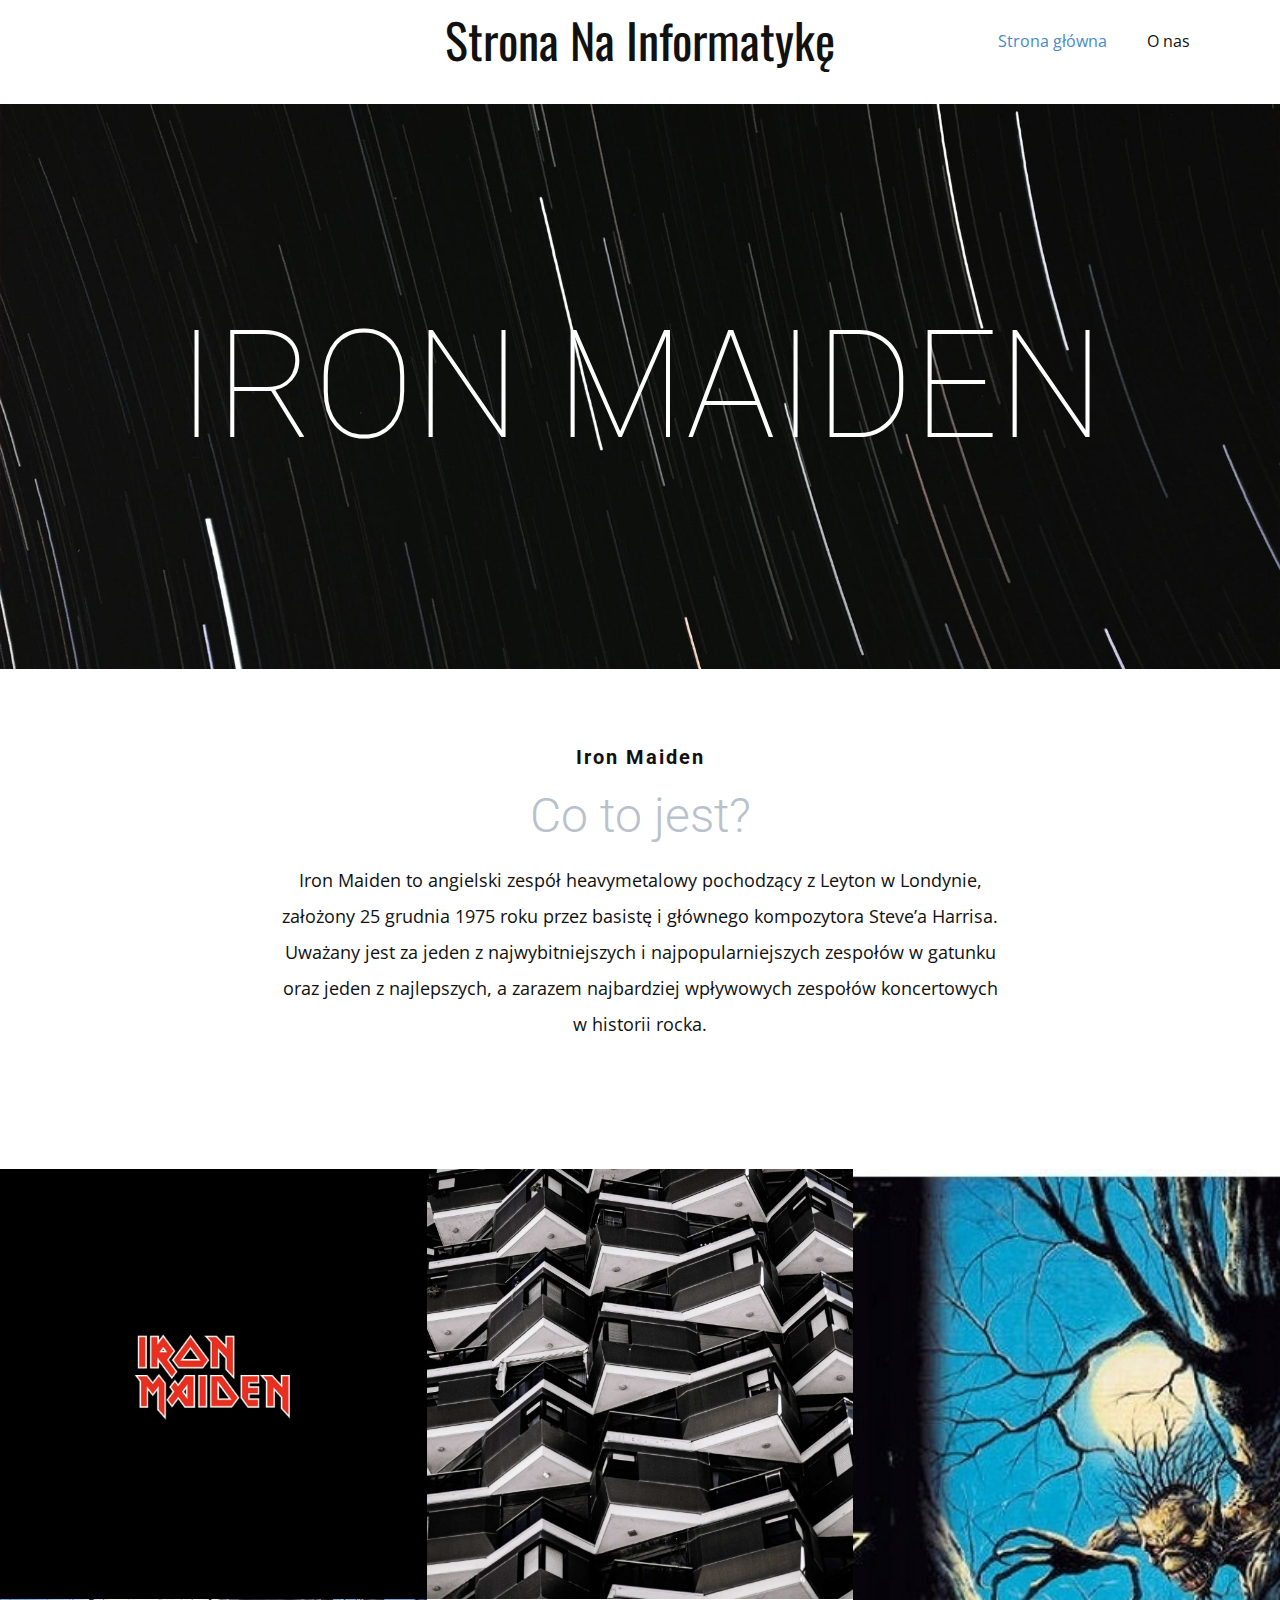
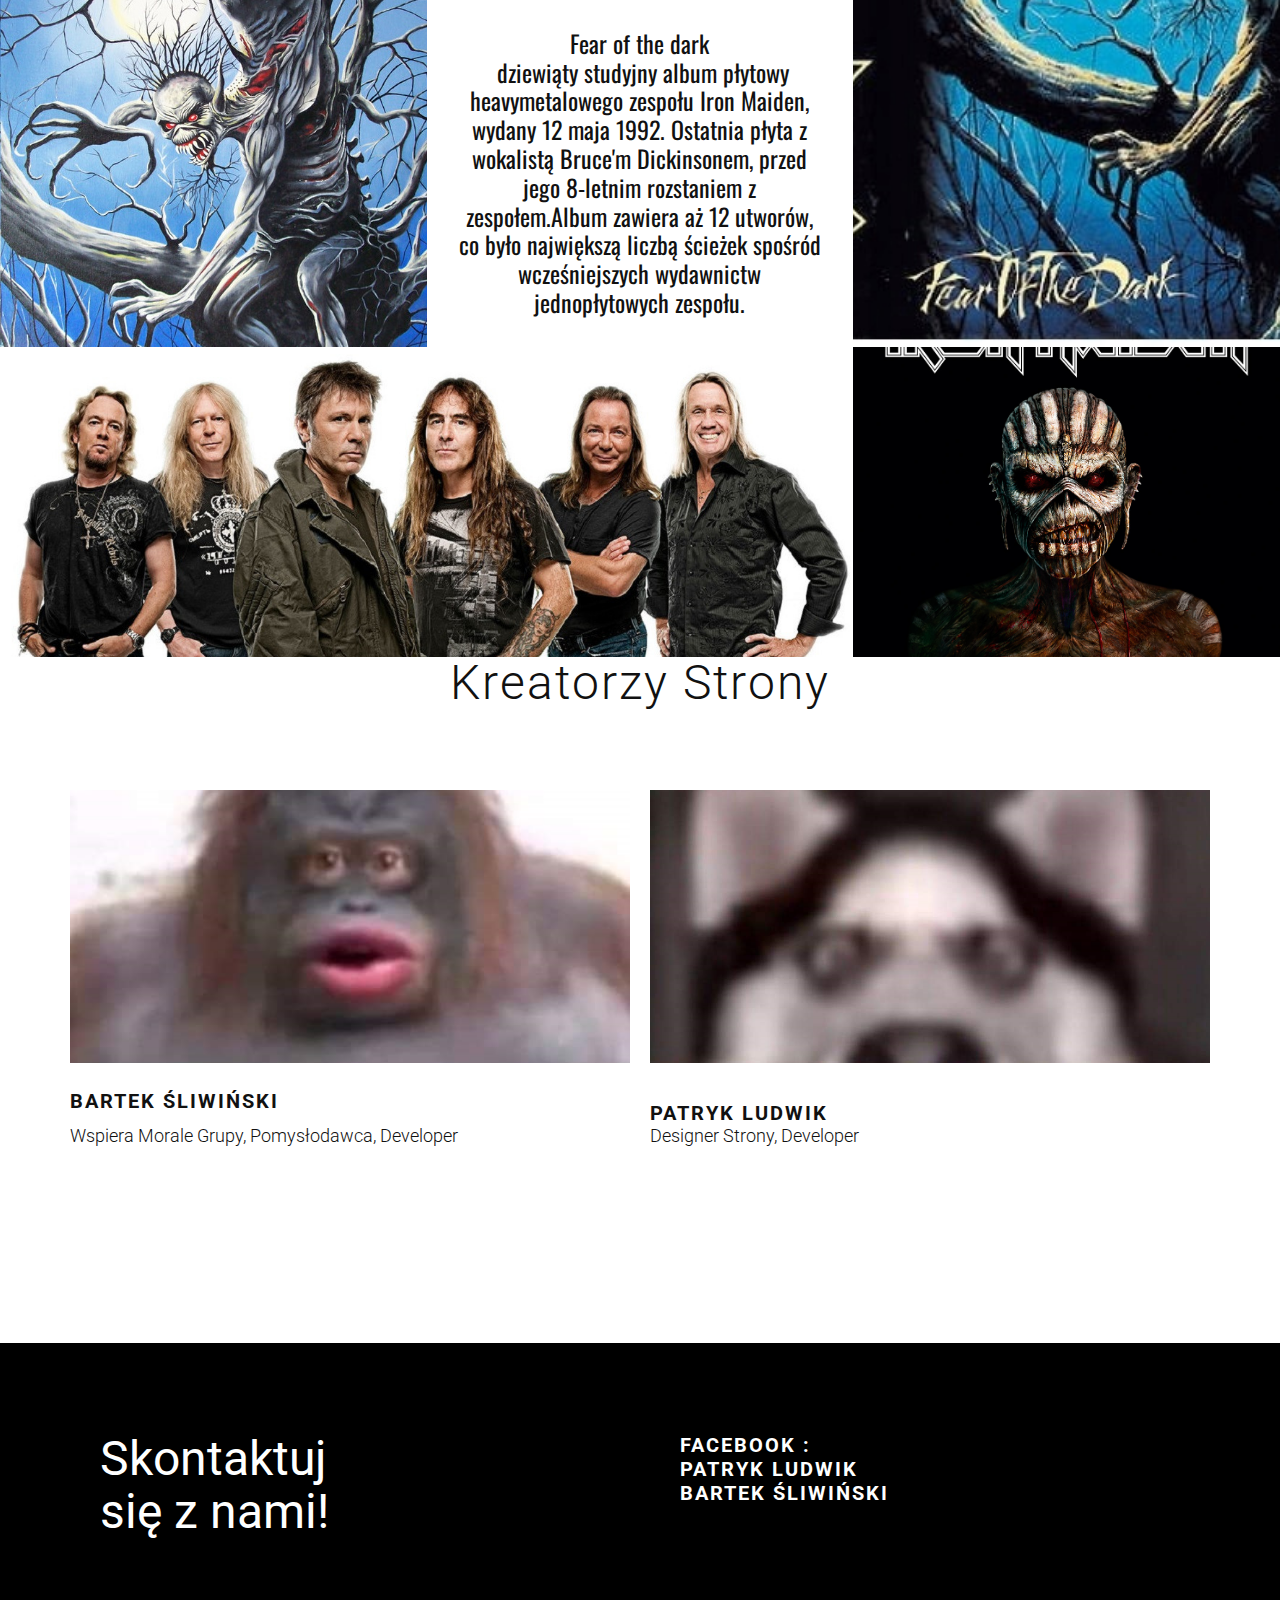
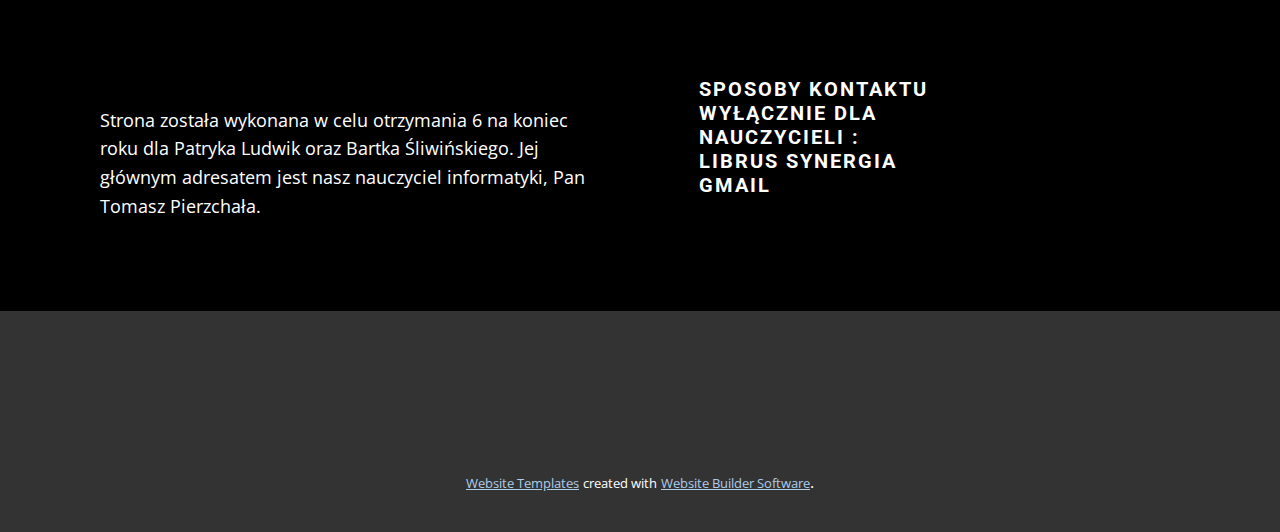
<file: index.html>
<!DOCTYPE html>
<html style="font-size: 16px;" lang="pl"><head>
    <meta name="viewport" content="width=device-width, initial-scale=1.0">
    <meta charset="utf-8">
    <meta name="keywords" content="Strona Na Informatykę, Iron maiden, Co to jest?, Kreatorzy Strony, Skontaktuj się z nami!">
    <meta name="description" content="">
    <title>Strona główna</title>
    <link rel="stylesheet" href="nicepage.css" media="screen">
<link rel="stylesheet" href="Strona-główna.css" media="screen">
    <script class="u-script" type="text/javascript" src="jquery.js" defer=""></script>
    <script class="u-script" type="text/javascript" src="nicepage.js" defer=""></script>
    <meta name="generator" content="Nicepage 5.10.10, nicepage.com">
    <link id="u-theme-google-font" rel="stylesheet" href="https://fonts.googleapis.com/css?family=Roboto:100,100i,300,300i,400,400i,500,500i,700,700i,900,900i|Open+Sans:300,300i,400,400i,500,500i,600,600i,700,700i,800,800i">
    <link id="u-page-google-font" rel="stylesheet" href="https://fonts.googleapis.com/css?family=Oswald:200,300,400,500,600,700">
    
    
    
    
    
    
    <script type="application/ld+json">{
		"@context": "http://schema.org",
		"@type": "Organization",
		"name": ""
}</script>
    <meta name="theme-color" content="#478ac9">
    <meta property="og:title" content="Strona główna">
    <meta property="og:type" content="website">
  <meta data-intl-tel-input-cdn-path="intlTelInput/"></head>
  <body data-home-page="Strona-główna.html" data-home-page-title="Strona główna" class="u-body u-xl-mode" data-lang="pl"><header class="u-clearfix u-header u-header" id="sec-3da7"><div class="u-clearfix u-sheet u-sheet-1">
        <h2 class="u-custom-font u-font-oswald u-text u-text-default u-text-1">Strona Na Informatykę</h2>
        <nav class="u-menu u-menu-one-level u-offcanvas u-menu-1">
          <div class="menu-collapse" style="font-size: 1rem; letter-spacing: 0px;">
            <a class="u-button-style u-custom-left-right-menu-spacing u-custom-padding-bottom u-custom-top-bottom-menu-spacing u-nav-link u-text-active-palette-1-base u-text-hover-palette-2-base" href="#">
              <svg class="u-svg-link" viewBox="0 0 24 24"><use xmlns:xlink="http://www.w3.org/1999/xlink" xlink:href="#menu-hamburger"></use></svg>
              <svg class="u-svg-content" version="1.1" id="menu-hamburger" viewBox="0 0 16 16" x="0px" y="0px" xmlns:xlink="http://www.w3.org/1999/xlink" xmlns="http://www.w3.org/2000/svg"><g><rect y="1" width="16" height="2"></rect><rect y="7" width="16" height="2"></rect><rect y="13" width="16" height="2"></rect>
</g></svg>
            </a>
          </div>
          <div class="u-custom-menu u-nav-container">
            <ul class="u-nav u-unstyled u-nav-1"><li class="u-nav-item"><a class="u-button-style u-nav-link u-text-active-palette-1-base u-text-hover-palette-2-base" href="Strona-główna.html" style="padding: 10px 20px;">Strona główna</a>
</li><li class="u-nav-item"><a class="u-button-style u-nav-link u-text-active-palette-1-base u-text-hover-palette-2-base" href="O-nas.html" style="padding: 10px 20px;">O nas</a>
</li></ul>
          </div>
          <div class="u-custom-menu u-nav-container-collapse">
            <div class="u-black u-container-style u-inner-container-layout u-opacity u-opacity-95 u-sidenav">
              <div class="u-inner-container-layout u-sidenav-overflow">
                <div class="u-menu-close"></div>
                <ul class="u-align-center u-nav u-popupmenu-items u-unstyled u-nav-2"><li class="u-nav-item"><a class="u-button-style u-nav-link" href="Strona-główna.html">Strona główna</a>
</li><li class="u-nav-item"><a class="u-button-style u-nav-link" href="O-nas.html">O nas</a>
</li></ul>
              </div>
            </div>
            <div class="u-black u-menu-overlay u-opacity u-opacity-70"></div>
          </div>
        </nav>
      </div></header>
    <section class="u-align-center u-clearfix u-image u-section-1" id="carousel_557e">
      <div class="u-clearfix u-sheet u-valign-middle u-sheet-1">
        <h1 class="u-text u-text-body-alt-color u-text-default u-text-1">Iron maiden</h1>
      </div>
    </section>
    <section class="u-align-center u-clearfix u-section-2" id="carousel_8739">
      <div class="u-clearfix u-sheet u-valign-middle-lg u-valign-middle-md u-valign-middle-sm u-valign-middle-xs u-sheet-1">
        <h5 class="u-text u-text-default u-text-1">Iron Maiden</h5>
        <h2 class="u-text u-text-palette-5-base u-text-2">Co to jest?</h2>
        <p class="u-text u-text-3">Iron Maiden to angielski&nbsp;zespół&nbsp;heavymetalowy&nbsp;pochodzący z&nbsp;Leyton&nbsp;w Londynie, założony 25 grudnia 1975 roku przez basistę i głównego kompozytora Steve’a Harrisa. Uważany jest za jeden z najwybitniejszych i najpopularniejszych zespołów w gatunku oraz jeden z najlepszych, a zarazem najbardziej wpływowych zespołów koncertowych w historii&nbsp;rocka.</p>
      </div>
    </section>
    <section class="u-clearfix u-valign-middle u-section-3" id="carousel_24aa">
      <div class="u-clearfix u-expanded-width u-layout-wrap u-layout-wrap-1">
        <div class="u-layout">
          <div class="u-layout-col">
            <div class="u-size-40">
              <div class="u-layout-row">
                <div class="u-size-40 u-size-60-md">
                  <div class="u-layout-col">
                    <div class="u-size-30">
                      <div class="u-layout-row">
                        <div class="u-align-center u-black u-container-style u-layout-cell u-left-cell u-size-30 u-layout-cell-1">
                          <div class="u-container-layout u-container-layout-1">
                            <img src="images/image3.png" alt="" class="u-image u-image-contain u-image-default u-image-1" data-image-width="1680" data-image-height="1050">
                          </div>
                        </div>
                        <div class="u-container-style u-image u-layout-cell u-size-30 u-image-2">
                          <div class="u-container-layout u-container-layout-2"></div>
                        </div>
                      </div>
                    </div>
                    <div class="u-size-30">
                      <div class="u-layout-row">
                        <div class="u-container-style u-image u-layout-cell u-left-cell u-size-30 u-image-3" data-image-width="592" data-image-height="676">
                          <div class="u-container-layout u-container-layout-3"></div>
                        </div>
                        <div class="u-align-center u-container-style u-layout-cell u-size-30 u-layout-cell-4">
                          <div class="u-container-layout u-container-layout-4">
                            <h4 class="u-custom-font u-font-oswald u-text u-text-1">Fear of the dark<br>&nbsp;dziewiąty studyjny album płytowy heavymetalowego&nbsp;zespołu Iron Maiden, wydany 12 maja 1992. Ostatnia płyta z wokalistą Bruce'm Dickinsonem, przed jego 8-letnim rozstaniem z zespołem.Album zawiera aż 12 utworów, co było największą liczbą ścieżek spośród wcześniejszych wydawnictw jednopłytowych zespołu.<br>
                            </h4>
                          </div>
                        </div>
                      </div>
                    </div>
                  </div>
                </div>
                <div class="u-size-20 u-size-60-md">
                  <div class="u-layout-col">
                    <div class="u-container-style u-image u-layout-cell u-right-cell u-size-60 u-image-4" data-image-width="500" data-image-height="500">
                      <div class="u-container-layout u-valign-top u-container-layout-5"></div>
                    </div>
                  </div>
                </div>
              </div>
            </div>
            <div class="u-size-20">
              <div class="u-layout-row">
                <div class="u-container-style u-image u-layout-cell u-left-cell u-size-40 u-image-5" data-image-width="1179" data-image-height="665">
                  <div class="u-container-layout u-container-layout-6"></div>
                </div>
                <div class="u-container-style u-image u-layout-cell u-right-cell u-size-20 u-image-6" data-image-width="995" data-image-height="995">
                  <div class="u-container-layout u-container-layout-7"></div>
                </div>
              </div>
            </div>
          </div>
        </div>
      </div>
    </section>
    <section class="u-clearfix u-section-4" id="carousel_b6c3">
      <div class="u-clearfix u-sheet u-valign-top u-sheet-1">
        <h2 class="u-align-center u-text u-text-1">Kreatorzy Strony</h2>
        <div class="u-clearfix u-expanded-width u-gutter-20 u-layout-wrap u-layout-wrap-1">
          <div class="u-layout">
            <div class="u-layout-row">
              <div class="u-container-style u-layout-cell u-size-30 u-layout-cell-1">
                <div class="u-container-layout u-container-layout-1">
                  <img src="images/image6.png" alt="" class="u-expanded-width u-image u-image-default u-image-1" data-image-width="606" data-image-height="607">
                  <h5 class="u-text u-text-2">Bartek śliwiński</h5>
                  <h6 class="u-text u-text-3">Wspiera Morale Grupy, Pomysłodawca, Developer</h6>
                </div>
              </div>
              <div class="u-container-style u-layout-cell u-right-cell u-size-30 u-layout-cell-2">
                <div class="u-container-layout u-valign-top u-container-layout-2">
                  <img src="images/image7.png" alt="" class="u-expanded-width u-image u-image-default u-image-2" data-image-width="935" data-image-height="943">
                  <h5 class="u-text u-text-4">Patryk Ludwik</h5>
                  <h6 class="u-text u-text-5">Designer Strony, Developer&nbsp;</h6>
                </div>
              </div>
            </div>
          </div>
        </div>
      </div>
    </section>
    <section class="u-black u-clearfix u-section-5" id="carousel_8b7a">
      <div class="u-clearfix u-sheet u-sheet-1">
        <div class="u-clearfix u-expanded-width u-gutter-20 u-layout-wrap u-layout-wrap-1">
          <div class="u-layout">
            <div class="u-layout-col">
              <div class="u-size-30">
                <div class="u-layout-row">
                  <div class="u-container-style u-layout-cell u-left-cell u-size-30 u-layout-cell-1">
                    <div class="u-container-layout u-container-layout-1">
                      <h1 class="u-text u-text-1">Skontaktuj się z nami!</h1>
                    </div>
                  </div>
                  <div class="u-align-left u-container-style u-layout-cell u-right-cell u-size-30 u-layout-cell-2">
                    <div class="u-container-layout u-container-layout-2">
                      <h5 class="u-text u-text-default u-text-2">Facebook :&nbsp;<br>PAtryk Ludwik<br>bartek Śliwiński
                      </h5>
                    </div>
                  </div>
                </div>
              </div>
              <div class="u-size-30">
                <div class="u-layout-row">
                  <div class="u-container-style u-layout-cell u-left-cell u-size-30 u-layout-cell-3">
                    <div class="u-container-layout u-valign-bottom u-container-layout-3">
                      <p class="u-text u-text-default u-text-3">Strona została wykonana w celu otrzymania 6 na koniec roku dla Patryka Ludwik oraz Bartka Śliwińskiego. Jej głównym adresatem jest nasz nauczyciel informatyki, Pan Tomasz Pierzchała.<span style="font-style: italic;"></span>
                      </p>
                    </div>
                  </div>
                  <div class="u-align-left u-container-style u-layout-cell u-right-cell u-size-30 u-layout-cell-4">
                    <div class="u-container-layout u-valign-middle u-container-layout-4">
                      <h5 class="u-text u-text-4">Sposoby kontaktu wyłącznie dla nauczycieli :&nbsp;<br>Librus synergia<br>gmail&nbsp;
                      </h5>
                    </div>
                  </div>
                </div>
              </div>
            </div>
          </div>
        </div>
      </div>
    </section>
    
    
    <footer class="u-align-center u-clearfix u-footer u-grey-80 u-footer" id="sec-7925"><div class="u-clearfix u-sheet u-sheet-1"></div></footer>
    <section class="u-backlink u-clearfix u-grey-80">
      <a class="u-link" href="https://nicepage.com/website-templates" target="_blank">
        <span>Website Templates</span>
      </a>
      <p class="u-text">
        <span>created with</span>
      </p>
      <a class="u-link" href="" target="_blank">
        <span>Website Builder Software</span>
      </a>. 
    </section>
  
</body></html>
</file>
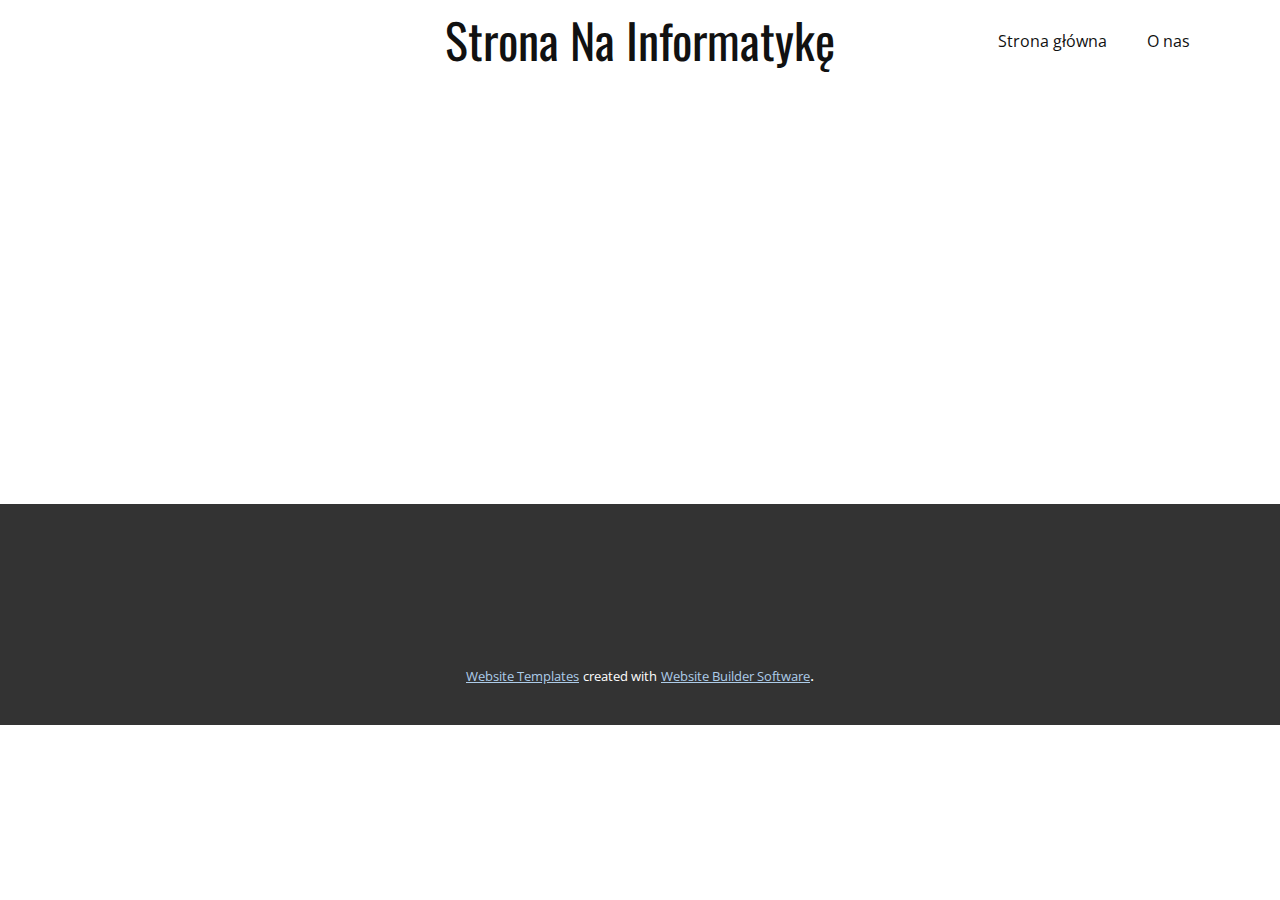
<file: Kontakt.html>
<!DOCTYPE html>
<html style="font-size: 16px;" lang="pl"><head>
    <meta name="viewport" content="width=device-width, initial-scale=1.0">
    <meta charset="utf-8">
    <meta name="keywords" content="Strona Na Informatykę">
    <meta name="description" content="">
    <title>Kontakt</title>
    <link rel="stylesheet" href="nicepage.css" media="screen">
<link rel="stylesheet" href="Kontakt.css" media="screen">
    <script class="u-script" type="text/javascript" src="jquery.js" defer=""></script>
    <script class="u-script" type="text/javascript" src="nicepage.js" defer=""></script>
    <meta name="generator" content="Nicepage 5.10.10, nicepage.com">
    <link id="u-theme-google-font" rel="stylesheet" href="https://fonts.googleapis.com/css?family=Roboto:100,100i,300,300i,400,400i,500,500i,700,700i,900,900i|Open+Sans:300,300i,400,400i,500,500i,600,600i,700,700i,800,800i">
    <link id="u-page-google-font" rel="stylesheet" href="https://fonts.googleapis.com/css?family=Oswald:200,300,400,500,600,700">
    
    
    <script type="application/ld+json">{
		"@context": "http://schema.org",
		"@type": "Organization",
		"name": ""
}</script>
    <meta name="theme-color" content="#478ac9">
    <meta property="og:title" content="Kontakt">
    <meta property="og:type" content="website">
  <meta data-intl-tel-input-cdn-path="intlTelInput/"></head>
  <body class="u-body u-xl-mode" data-lang="pl"><header class="u-clearfix u-header u-header" id="sec-3da7"><div class="u-clearfix u-sheet u-sheet-1">
        <h2 class="u-custom-font u-font-oswald u-text u-text-default u-text-1">Strona Na Informatykę</h2>
        <nav class="u-menu u-menu-one-level u-offcanvas u-menu-1">
          <div class="menu-collapse" style="font-size: 1rem; letter-spacing: 0px;">
            <a class="u-button-style u-custom-left-right-menu-spacing u-custom-padding-bottom u-custom-top-bottom-menu-spacing u-nav-link u-text-active-palette-1-base u-text-hover-palette-2-base" href="#">
              <svg class="u-svg-link" viewBox="0 0 24 24"><use xmlns:xlink="http://www.w3.org/1999/xlink" xlink:href="#menu-hamburger"></use></svg>
              <svg class="u-svg-content" version="1.1" id="menu-hamburger" viewBox="0 0 16 16" x="0px" y="0px" xmlns:xlink="http://www.w3.org/1999/xlink" xmlns="http://www.w3.org/2000/svg"><g><rect y="1" width="16" height="2"></rect><rect y="7" width="16" height="2"></rect><rect y="13" width="16" height="2"></rect>
</g></svg>
            </a>
          </div>
          <div class="u-custom-menu u-nav-container">
            <ul class="u-nav u-unstyled u-nav-1"><li class="u-nav-item"><a class="u-button-style u-nav-link u-text-active-palette-1-base u-text-hover-palette-2-base" href="Strona-główna.html" style="padding: 10px 20px;">Strona główna</a>
</li><li class="u-nav-item"><a class="u-button-style u-nav-link u-text-active-palette-1-base u-text-hover-palette-2-base" href="O-nas.html" style="padding: 10px 20px;">O nas</a>
</li></ul>
          </div>
          <div class="u-custom-menu u-nav-container-collapse">
            <div class="u-black u-container-style u-inner-container-layout u-opacity u-opacity-95 u-sidenav">
              <div class="u-inner-container-layout u-sidenav-overflow">
                <div class="u-menu-close"></div>
                <ul class="u-align-center u-nav u-popupmenu-items u-unstyled u-nav-2"><li class="u-nav-item"><a class="u-button-style u-nav-link" href="Strona-główna.html">Strona główna</a>
</li><li class="u-nav-item"><a class="u-button-style u-nav-link" href="O-nas.html">O nas</a>
</li></ul>
              </div>
            </div>
            <div class="u-black u-menu-overlay u-opacity u-opacity-70"></div>
          </div>
        </nav>
      </div></header>
    <section class="u-clearfix u-section-1" id="sec-246f">
      <div class="u-clearfix u-sheet u-sheet-1"></div>
    </section>
    
    
    <footer class="u-align-center u-clearfix u-footer u-grey-80 u-footer" id="sec-7925"><div class="u-clearfix u-sheet u-sheet-1"></div></footer>
    <section class="u-backlink u-clearfix u-grey-80">
      <a class="u-link" href="https://nicepage.com/website-templates" target="_blank">
        <span>Website Templates</span>
      </a>
      <p class="u-text">
        <span>created with</span>
      </p>
      <a class="u-link" href="" target="_blank">
        <span>Website Builder Software</span>
      </a>. 
    </section>
  
</body></html>
</file>
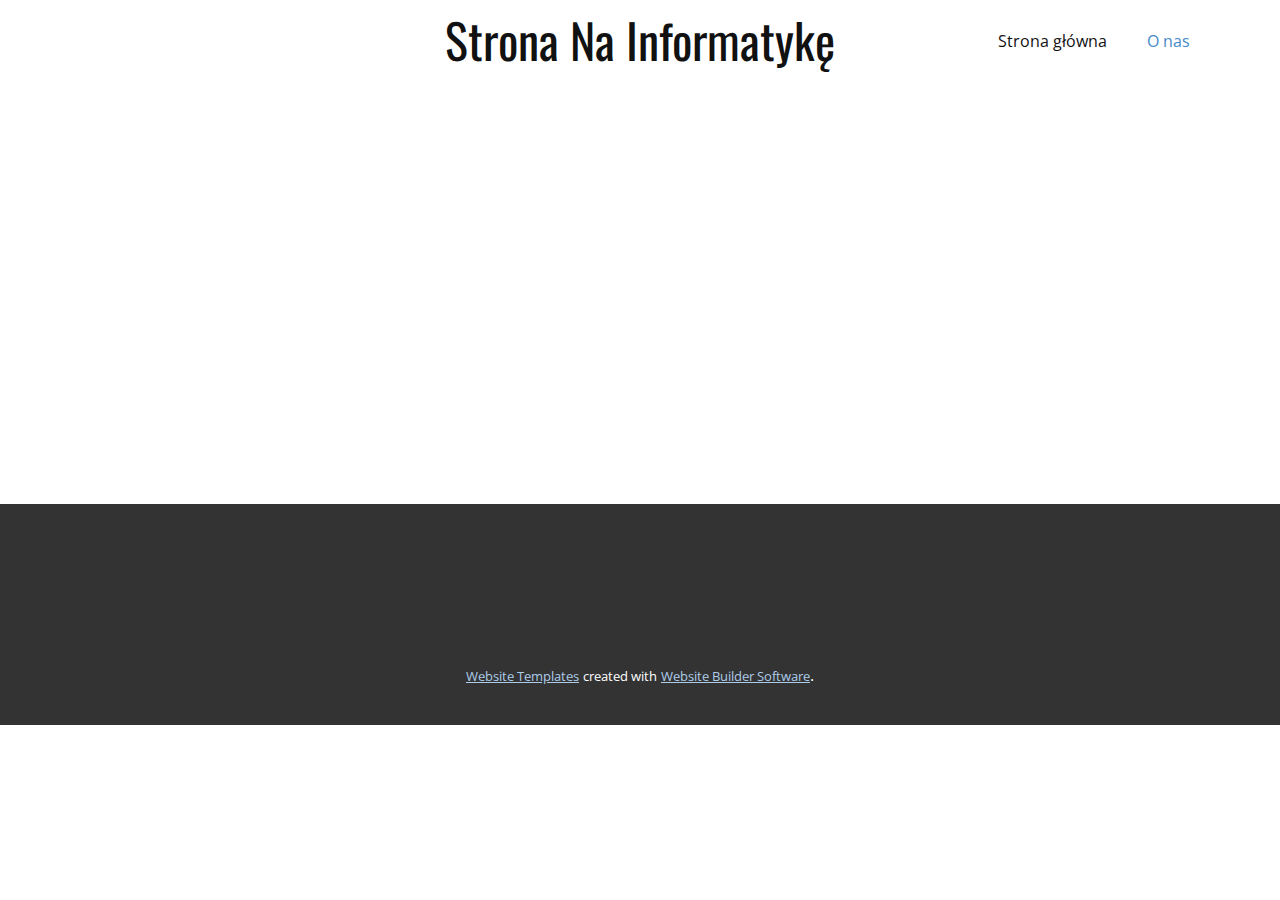
<file: O-nas.html>
<!DOCTYPE html>
<html style="font-size: 16px;" lang="pl"><head>
    <meta name="viewport" content="width=device-width, initial-scale=1.0">
    <meta charset="utf-8">
    <meta name="keywords" content="Strona Na Informatykę">
    <meta name="description" content="">
    <title>O nas</title>
    <link rel="stylesheet" href="nicepage.css" media="screen">
<link rel="stylesheet" href="O-nas.css" media="screen">
    <script class="u-script" type="text/javascript" src="jquery.js" defer=""></script>
    <script class="u-script" type="text/javascript" src="nicepage.js" defer=""></script>
    <meta name="generator" content="Nicepage 5.10.10, nicepage.com">
    <link id="u-theme-google-font" rel="stylesheet" href="https://fonts.googleapis.com/css?family=Roboto:100,100i,300,300i,400,400i,500,500i,700,700i,900,900i|Open+Sans:300,300i,400,400i,500,500i,600,600i,700,700i,800,800i">
    <link id="u-page-google-font" rel="stylesheet" href="https://fonts.googleapis.com/css?family=Oswald:200,300,400,500,600,700">
    
    
    <script type="application/ld+json">{
		"@context": "http://schema.org",
		"@type": "Organization",
		"name": ""
}</script>
    <meta name="theme-color" content="#478ac9">
    <meta property="og:title" content="O nas">
    <meta property="og:type" content="website">
  <meta data-intl-tel-input-cdn-path="intlTelInput/"></head>
  <body class="u-body u-xl-mode" data-lang="pl"><header class="u-clearfix u-header u-header" id="sec-3da7"><div class="u-clearfix u-sheet u-sheet-1">
        <h2 class="u-custom-font u-font-oswald u-text u-text-default u-text-1">Strona Na Informatykę</h2>
        <nav class="u-menu u-menu-one-level u-offcanvas u-menu-1">
          <div class="menu-collapse" style="font-size: 1rem; letter-spacing: 0px;">
            <a class="u-button-style u-custom-left-right-menu-spacing u-custom-padding-bottom u-custom-top-bottom-menu-spacing u-nav-link u-text-active-palette-1-base u-text-hover-palette-2-base" href="#">
              <svg class="u-svg-link" viewBox="0 0 24 24"><use xmlns:xlink="http://www.w3.org/1999/xlink" xlink:href="#menu-hamburger"></use></svg>
              <svg class="u-svg-content" version="1.1" id="menu-hamburger" viewBox="0 0 16 16" x="0px" y="0px" xmlns:xlink="http://www.w3.org/1999/xlink" xmlns="http://www.w3.org/2000/svg"><g><rect y="1" width="16" height="2"></rect><rect y="7" width="16" height="2"></rect><rect y="13" width="16" height="2"></rect>
</g></svg>
            </a>
          </div>
          <div class="u-custom-menu u-nav-container">
            <ul class="u-nav u-unstyled u-nav-1"><li class="u-nav-item"><a class="u-button-style u-nav-link u-text-active-palette-1-base u-text-hover-palette-2-base" href="Strona-główna.html" style="padding: 10px 20px;">Strona główna</a>
</li><li class="u-nav-item"><a class="u-button-style u-nav-link u-text-active-palette-1-base u-text-hover-palette-2-base" href="O-nas.html" style="padding: 10px 20px;">O nas</a>
</li></ul>
          </div>
          <div class="u-custom-menu u-nav-container-collapse">
            <div class="u-black u-container-style u-inner-container-layout u-opacity u-opacity-95 u-sidenav">
              <div class="u-inner-container-layout u-sidenav-overflow">
                <div class="u-menu-close"></div>
                <ul class="u-align-center u-nav u-popupmenu-items u-unstyled u-nav-2"><li class="u-nav-item"><a class="u-button-style u-nav-link" href="Strona-główna.html">Strona główna</a>
</li><li class="u-nav-item"><a class="u-button-style u-nav-link" href="O-nas.html">O nas</a>
</li></ul>
              </div>
            </div>
            <div class="u-black u-menu-overlay u-opacity u-opacity-70"></div>
          </div>
        </nav>
      </div></header>
    <section class="u-clearfix u-section-1" id="sec-e94e">
      <div class="u-clearfix u-sheet u-sheet-1"></div>
    </section>
    
    
    <footer class="u-align-center u-clearfix u-footer u-grey-80 u-footer" id="sec-7925"><div class="u-clearfix u-sheet u-sheet-1"></div></footer>
    <section class="u-backlink u-clearfix u-grey-80">
      <a class="u-link" href="https://nicepage.com/website-templates" target="_blank">
        <span>Website Templates</span>
      </a>
      <p class="u-text">
        <span>created with</span>
      </p>
      <a class="u-link" href="" target="_blank">
        <span>Website Builder Software</span>
      </a>. 
    </section>
  
</body></html>
</file>
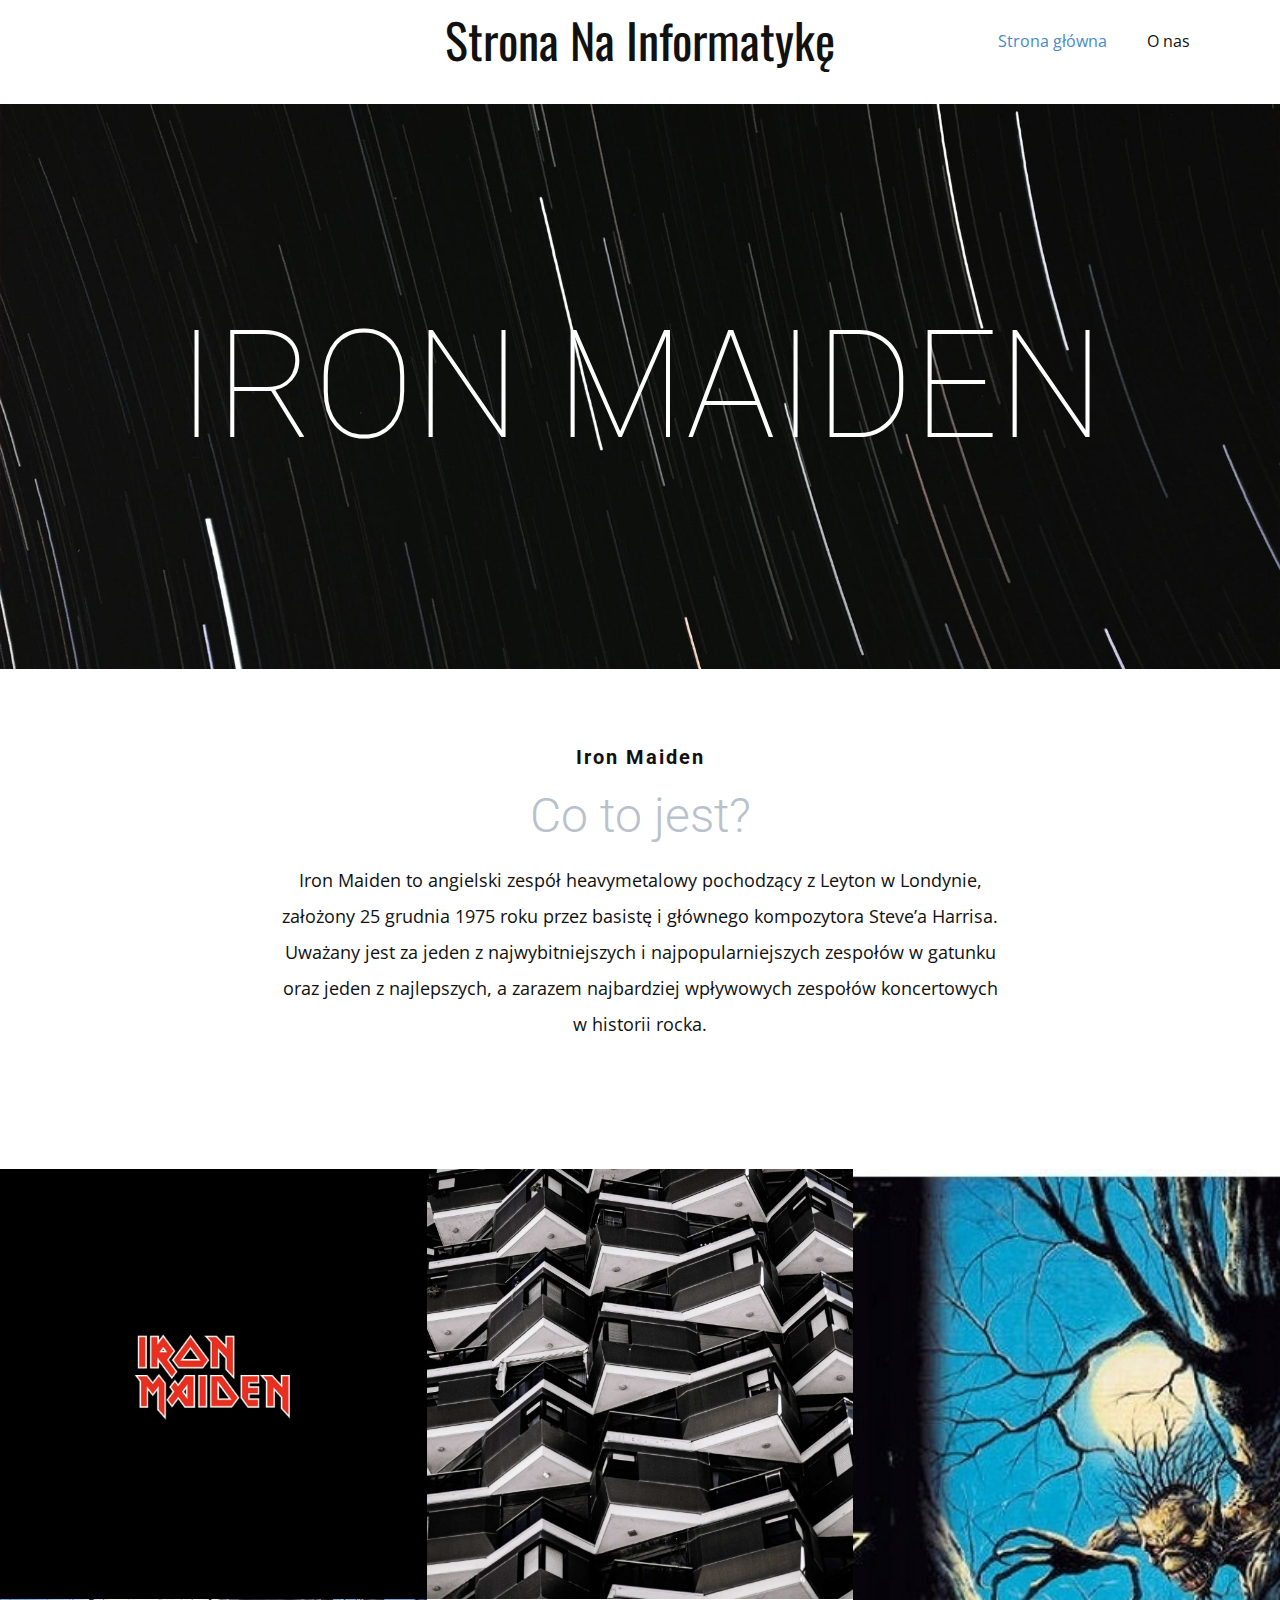
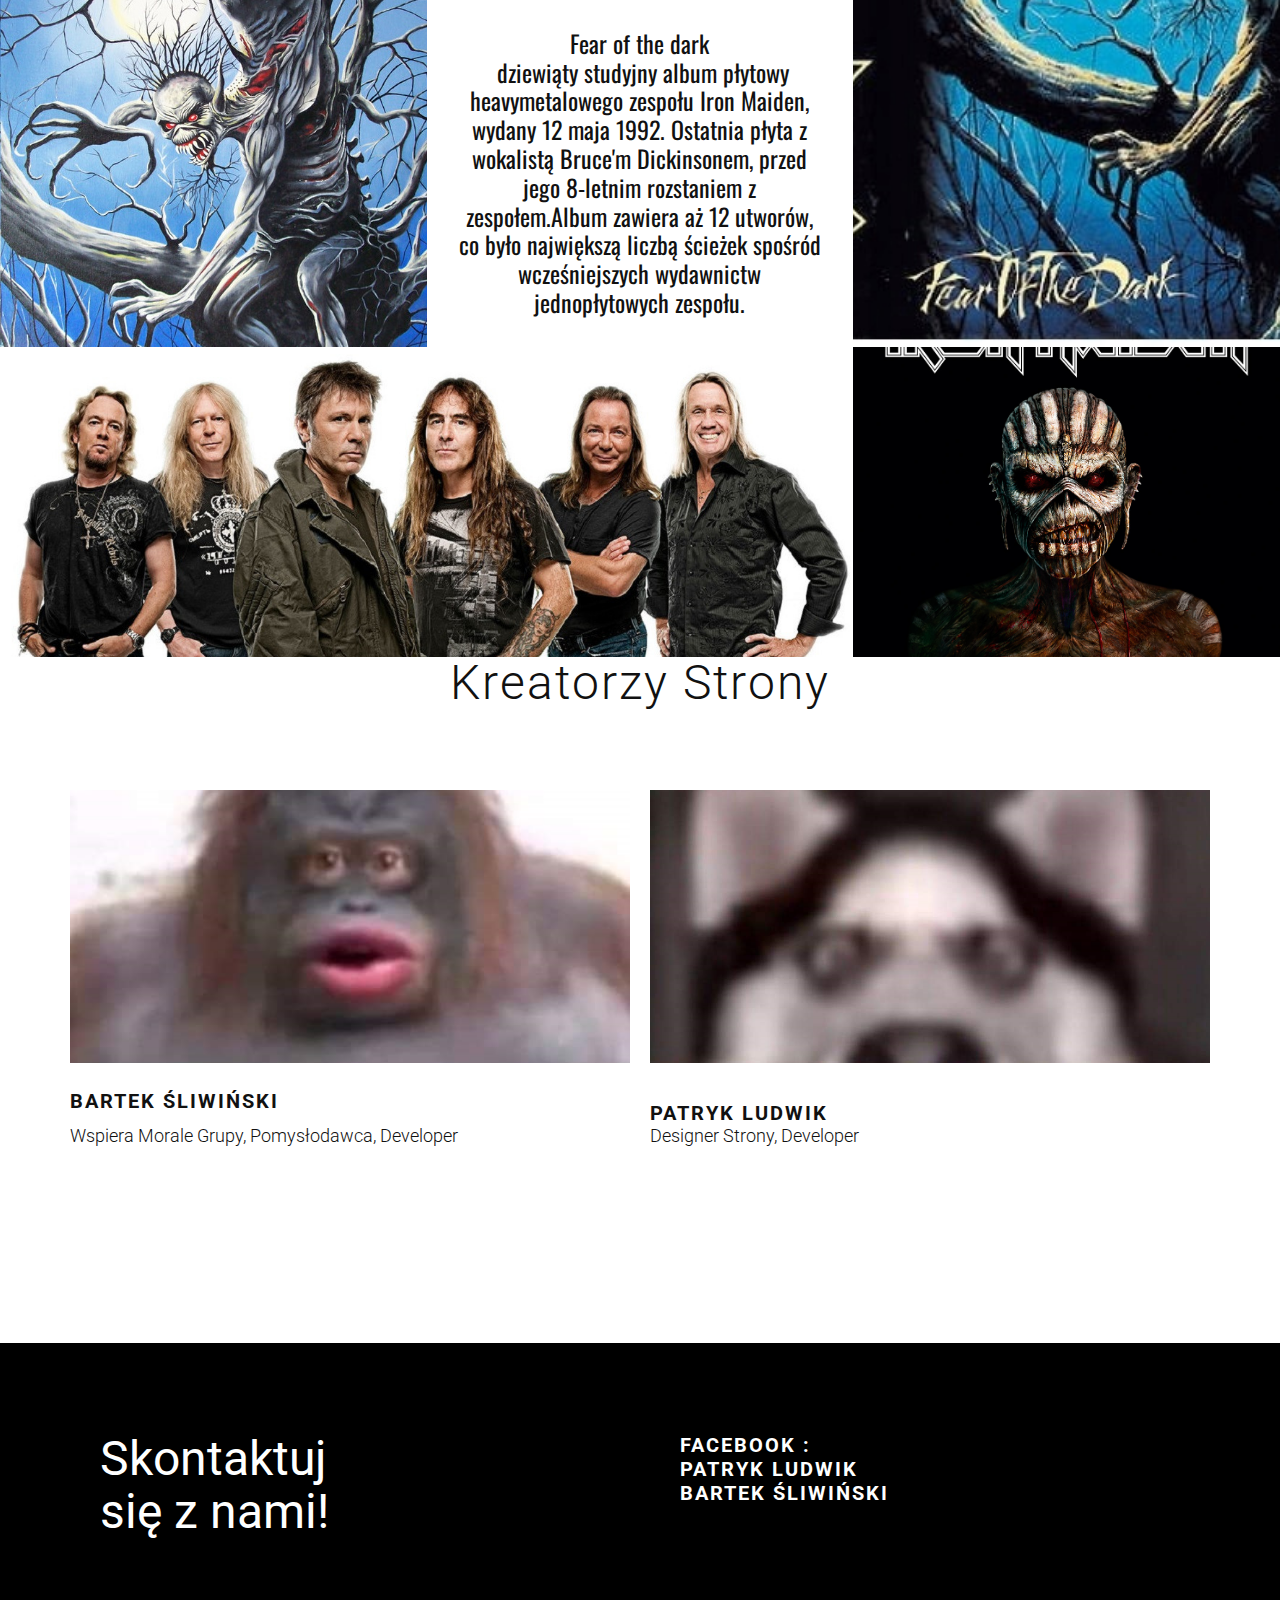
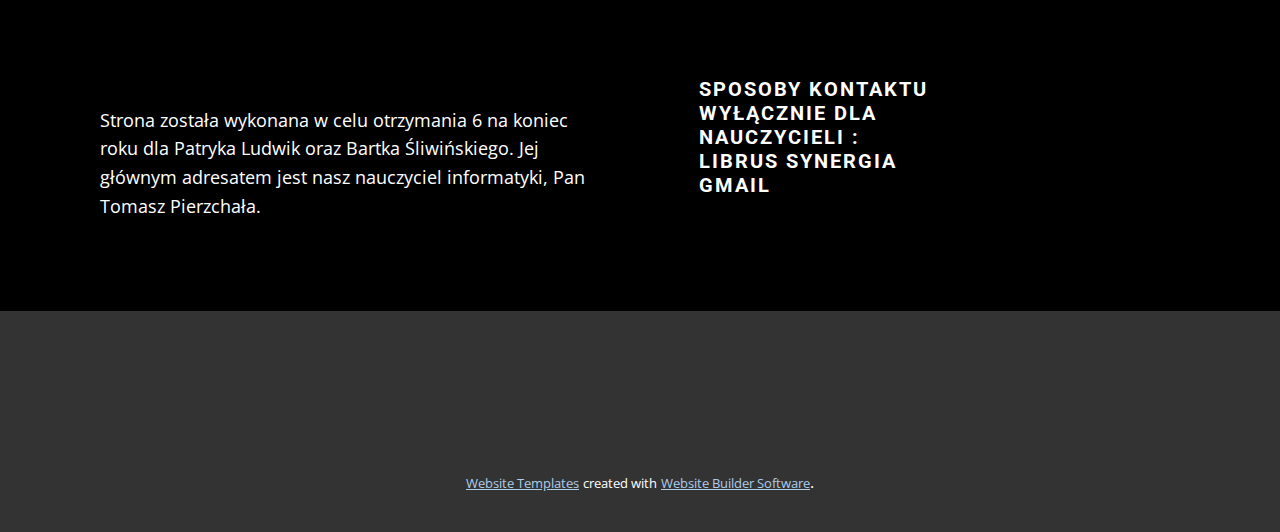
<file: Strona-główna.html>
<!DOCTYPE html>
<html style="font-size: 16px;" lang="pl"><head>
    <meta name="viewport" content="width=device-width, initial-scale=1.0">
    <meta charset="utf-8">
    <meta name="keywords" content="Strona Na Informatykę, Iron maiden, Co to jest?, Kreatorzy Strony, Skontaktuj się z nami!">
    <meta name="description" content="">
    <title>Strona główna</title>
    <link rel="stylesheet" href="nicepage.css" media="screen">
<link rel="stylesheet" href="Strona-główna.css" media="screen">
    <script class="u-script" type="text/javascript" src="jquery.js" defer=""></script>
    <script class="u-script" type="text/javascript" src="nicepage.js" defer=""></script>
    <meta name="generator" content="Nicepage 5.10.10, nicepage.com">
    <link id="u-theme-google-font" rel="stylesheet" href="https://fonts.googleapis.com/css?family=Roboto:100,100i,300,300i,400,400i,500,500i,700,700i,900,900i|Open+Sans:300,300i,400,400i,500,500i,600,600i,700,700i,800,800i">
    <link id="u-page-google-font" rel="stylesheet" href="https://fonts.googleapis.com/css?family=Oswald:200,300,400,500,600,700">
    
    
    
    
    
    
    <script type="application/ld+json">{
		"@context": "http://schema.org",
		"@type": "Organization",
		"name": ""
}</script>
    <meta name="theme-color" content="#478ac9">
    <meta property="og:title" content="Strona główna">
    <meta property="og:type" content="website">
  <meta data-intl-tel-input-cdn-path="intlTelInput/"></head>
  <body class="u-body u-xl-mode" data-lang="pl"><header class="u-clearfix u-header u-header" id="sec-3da7"><div class="u-clearfix u-sheet u-sheet-1">
        <h2 class="u-custom-font u-font-oswald u-text u-text-default u-text-1">Strona Na Informatykę</h2>
        <nav class="u-menu u-menu-one-level u-offcanvas u-menu-1">
          <div class="menu-collapse" style="font-size: 1rem; letter-spacing: 0px;">
            <a class="u-button-style u-custom-left-right-menu-spacing u-custom-padding-bottom u-custom-top-bottom-menu-spacing u-nav-link u-text-active-palette-1-base u-text-hover-palette-2-base" href="#">
              <svg class="u-svg-link" viewBox="0 0 24 24"><use xmlns:xlink="http://www.w3.org/1999/xlink" xlink:href="#menu-hamburger"></use></svg>
              <svg class="u-svg-content" version="1.1" id="menu-hamburger" viewBox="0 0 16 16" x="0px" y="0px" xmlns:xlink="http://www.w3.org/1999/xlink" xmlns="http://www.w3.org/2000/svg"><g><rect y="1" width="16" height="2"></rect><rect y="7" width="16" height="2"></rect><rect y="13" width="16" height="2"></rect>
</g></svg>
            </a>
          </div>
          <div class="u-custom-menu u-nav-container">
            <ul class="u-nav u-unstyled u-nav-1"><li class="u-nav-item"><a class="u-button-style u-nav-link u-text-active-palette-1-base u-text-hover-palette-2-base" href="Strona-główna.html" style="padding: 10px 20px;">Strona główna</a>
</li><li class="u-nav-item"><a class="u-button-style u-nav-link u-text-active-palette-1-base u-text-hover-palette-2-base" href="O-nas.html" style="padding: 10px 20px;">O nas</a>
</li></ul>
          </div>
          <div class="u-custom-menu u-nav-container-collapse">
            <div class="u-black u-container-style u-inner-container-layout u-opacity u-opacity-95 u-sidenav">
              <div class="u-inner-container-layout u-sidenav-overflow">
                <div class="u-menu-close"></div>
                <ul class="u-align-center u-nav u-popupmenu-items u-unstyled u-nav-2"><li class="u-nav-item"><a class="u-button-style u-nav-link" href="Strona-główna.html">Strona główna</a>
</li><li class="u-nav-item"><a class="u-button-style u-nav-link" href="O-nas.html">O nas</a>
</li></ul>
              </div>
            </div>
            <div class="u-black u-menu-overlay u-opacity u-opacity-70"></div>
          </div>
        </nav>
      </div></header>
    <section class="u-align-center u-clearfix u-image u-section-1" id="carousel_557e">
      <div class="u-clearfix u-sheet u-valign-middle u-sheet-1">
        <h1 class="u-text u-text-body-alt-color u-text-default u-text-1">Iron maiden</h1>
      </div>
    </section>
    <section class="u-align-center u-clearfix u-section-2" id="carousel_8739">
      <div class="u-clearfix u-sheet u-valign-middle-lg u-valign-middle-md u-valign-middle-sm u-valign-middle-xs u-sheet-1">
        <h5 class="u-text u-text-default u-text-1">Iron Maiden</h5>
        <h2 class="u-text u-text-palette-5-base u-text-2">Co to jest?</h2>
        <p class="u-text u-text-3">Iron Maiden to angielski&nbsp;zespół&nbsp;heavymetalowy&nbsp;pochodzący z&nbsp;Leyton&nbsp;w Londynie, założony 25 grudnia 1975 roku przez basistę i głównego kompozytora Steve’a Harrisa. Uważany jest za jeden z najwybitniejszych i najpopularniejszych zespołów w gatunku oraz jeden z najlepszych, a zarazem najbardziej wpływowych zespołów koncertowych w historii&nbsp;rocka.</p>
      </div>
    </section>
    <section class="u-clearfix u-valign-middle u-section-3" id="carousel_24aa">
      <div class="u-clearfix u-expanded-width u-layout-wrap u-layout-wrap-1">
        <div class="u-layout">
          <div class="u-layout-col">
            <div class="u-size-40">
              <div class="u-layout-row">
                <div class="u-size-40 u-size-60-md">
                  <div class="u-layout-col">
                    <div class="u-size-30">
                      <div class="u-layout-row">
                        <div class="u-align-center u-black u-container-style u-layout-cell u-left-cell u-size-30 u-layout-cell-1">
                          <div class="u-container-layout u-container-layout-1">
                            <img src="images/image3.png" alt="" class="u-image u-image-contain u-image-default u-image-1" data-image-width="1680" data-image-height="1050">
                          </div>
                        </div>
                        <div class="u-container-style u-image u-layout-cell u-size-30 u-image-2">
                          <div class="u-container-layout u-container-layout-2"></div>
                        </div>
                      </div>
                    </div>
                    <div class="u-size-30">
                      <div class="u-layout-row">
                        <div class="u-container-style u-image u-layout-cell u-left-cell u-size-30 u-image-3" data-image-width="592" data-image-height="676">
                          <div class="u-container-layout u-container-layout-3"></div>
                        </div>
                        <div class="u-align-center u-container-style u-layout-cell u-size-30 u-layout-cell-4">
                          <div class="u-container-layout u-container-layout-4">
                            <h4 class="u-custom-font u-font-oswald u-text u-text-1">Fear of the dark<br>&nbsp;dziewiąty studyjny album płytowy heavymetalowego&nbsp;zespołu Iron Maiden, wydany 12 maja 1992. Ostatnia płyta z wokalistą Bruce'm Dickinsonem, przed jego 8-letnim rozstaniem z zespołem.Album zawiera aż 12 utworów, co było największą liczbą ścieżek spośród wcześniejszych wydawnictw jednopłytowych zespołu.<br>
                            </h4>
                          </div>
                        </div>
                      </div>
                    </div>
                  </div>
                </div>
                <div class="u-size-20 u-size-60-md">
                  <div class="u-layout-col">
                    <div class="u-container-style u-image u-layout-cell u-right-cell u-size-60 u-image-4" data-image-width="500" data-image-height="500">
                      <div class="u-container-layout u-valign-top u-container-layout-5"></div>
                    </div>
                  </div>
                </div>
              </div>
            </div>
            <div class="u-size-20">
              <div class="u-layout-row">
                <div class="u-container-style u-image u-layout-cell u-left-cell u-size-40 u-image-5" data-image-width="1179" data-image-height="665">
                  <div class="u-container-layout u-container-layout-6"></div>
                </div>
                <div class="u-container-style u-image u-layout-cell u-right-cell u-size-20 u-image-6" data-image-width="995" data-image-height="995">
                  <div class="u-container-layout u-container-layout-7"></div>
                </div>
              </div>
            </div>
          </div>
        </div>
      </div>
    </section>
    <section class="u-clearfix u-section-4" id="carousel_b6c3">
      <div class="u-clearfix u-sheet u-valign-top u-sheet-1">
        <h2 class="u-align-center u-text u-text-1">Kreatorzy Strony</h2>
        <div class="u-clearfix u-expanded-width u-gutter-20 u-layout-wrap u-layout-wrap-1">
          <div class="u-layout">
            <div class="u-layout-row">
              <div class="u-container-style u-layout-cell u-size-30 u-layout-cell-1">
                <div class="u-container-layout u-container-layout-1">
                  <img src="images/image6.png" alt="" class="u-expanded-width u-image u-image-default u-image-1" data-image-width="606" data-image-height="607">
                  <h5 class="u-text u-text-2">Bartek śliwiński</h5>
                  <h6 class="u-text u-text-3">Wspiera Morale Grupy, Pomysłodawca, Developer</h6>
                </div>
              </div>
              <div class="u-container-style u-layout-cell u-right-cell u-size-30 u-layout-cell-2">
                <div class="u-container-layout u-valign-top u-container-layout-2">
                  <img src="images/image7.png" alt="" class="u-expanded-width u-image u-image-default u-image-2" data-image-width="935" data-image-height="943">
                  <h5 class="u-text u-text-4">Patryk Ludwik</h5>
                  <h6 class="u-text u-text-5">Designer Strony, Developer&nbsp;</h6>
                </div>
              </div>
            </div>
          </div>
        </div>
      </div>
    </section>
    <section class="u-black u-clearfix u-section-5" id="carousel_8b7a">
      <div class="u-clearfix u-sheet u-sheet-1">
        <div class="u-clearfix u-expanded-width u-gutter-20 u-layout-wrap u-layout-wrap-1">
          <div class="u-layout">
            <div class="u-layout-col">
              <div class="u-size-30">
                <div class="u-layout-row">
                  <div class="u-container-style u-layout-cell u-left-cell u-size-30 u-layout-cell-1">
                    <div class="u-container-layout u-container-layout-1">
                      <h1 class="u-text u-text-1">Skontaktuj się z nami!</h1>
                    </div>
                  </div>
                  <div class="u-align-left u-container-style u-layout-cell u-right-cell u-size-30 u-layout-cell-2">
                    <div class="u-container-layout u-container-layout-2">
                      <h5 class="u-text u-text-default u-text-2">Facebook :&nbsp;<br>PAtryk Ludwik<br>bartek Śliwiński
                      </h5>
                    </div>
                  </div>
                </div>
              </div>
              <div class="u-size-30">
                <div class="u-layout-row">
                  <div class="u-container-style u-layout-cell u-left-cell u-size-30 u-layout-cell-3">
                    <div class="u-container-layout u-valign-bottom u-container-layout-3">
                      <p class="u-text u-text-default u-text-3">Strona została wykonana w celu otrzymania 6 na koniec roku dla Patryka Ludwik oraz Bartka Śliwińskiego. Jej głównym adresatem jest nasz nauczyciel informatyki, Pan Tomasz Pierzchała.<span style="font-style: italic;"></span>
                      </p>
                    </div>
                  </div>
                  <div class="u-align-left u-container-style u-layout-cell u-right-cell u-size-30 u-layout-cell-4">
                    <div class="u-container-layout u-valign-middle u-container-layout-4">
                      <h5 class="u-text u-text-4">Sposoby kontaktu wyłącznie dla nauczycieli :&nbsp;<br>Librus synergia<br>gmail&nbsp;
                      </h5>
                    </div>
                  </div>
                </div>
              </div>
            </div>
          </div>
        </div>
      </div>
    </section>
    
    
    <footer class="u-align-center u-clearfix u-footer u-grey-80 u-footer" id="sec-7925"><div class="u-clearfix u-sheet u-sheet-1"></div></footer>
    <section class="u-backlink u-clearfix u-grey-80">
      <a class="u-link" href="https://nicepage.com/website-templates" target="_blank">
        <span>Website Templates</span>
      </a>
      <p class="u-text">
        <span>created with</span>
      </p>
      <a class="u-link" href="" target="_blank">
        <span>Website Builder Software</span>
      </a>. 
    </section>
  
</body></html>
</file>
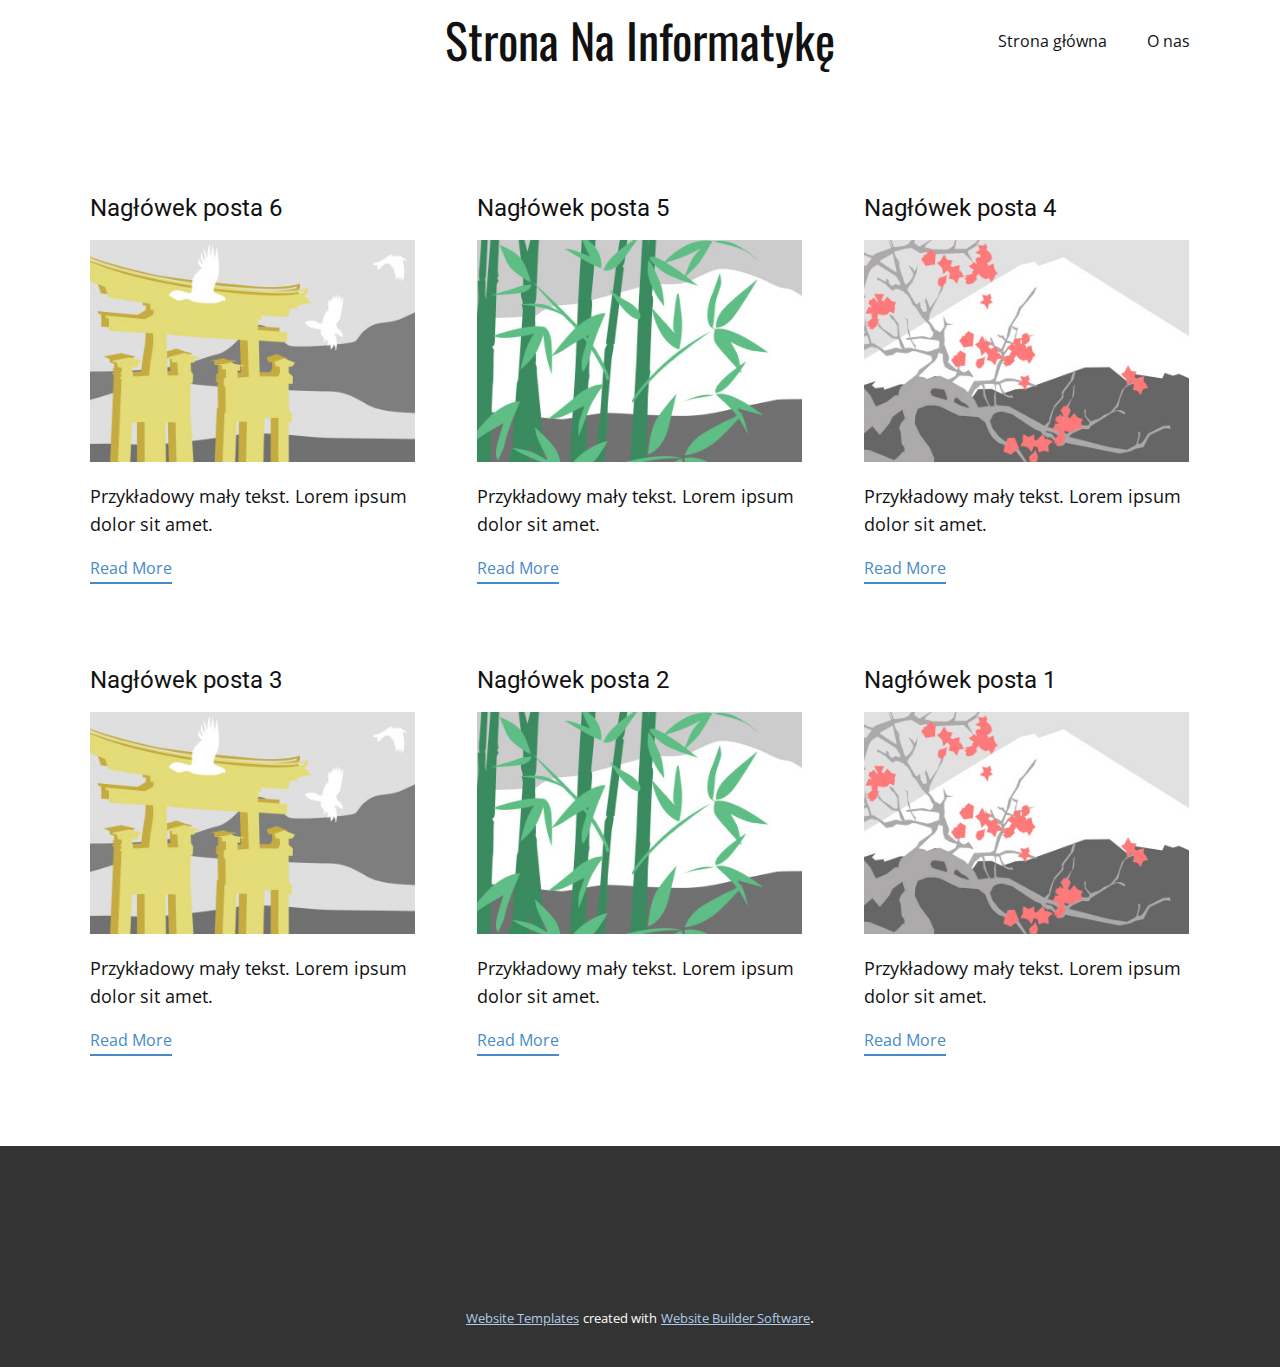
<file: blog/blog.html>
<!DOCTYPE html>
<html style="font-size: 16px;" lang="pl"><head>
    <meta name="viewport" content="width=device-width, initial-scale=1.0">
    <meta charset="utf-8">
    <meta name="keywords" content="Strona Na Informatykę">
    <meta name="description" content="">
    <title>Blog Template</title>
    <link rel="stylesheet" href="../nicepage.css" media="screen">
<link rel="stylesheet" href="../Blog-Template.css" media="screen">
    <script class="u-script" type="text/javascript" src="../jquery.js" defer=""></script>
    <script class="u-script" type="text/javascript" src="../nicepage.js" defer=""></script>
    <meta name="generator" content="Nicepage 5.10.10, nicepage.com">
    <link id="u-theme-google-font" rel="stylesheet" href="https://fonts.googleapis.com/css?family=Roboto:100,100i,300,300i,400,400i,500,500i,700,700i,900,900i|Open+Sans:300,300i,400,400i,500,500i,600,600i,700,700i,800,800i">
    <link id="u-page-google-font" rel="stylesheet" href="https://fonts.googleapis.com/css?family=Oswald:200,300,400,500,600,700">
    
    
    <script type="application/ld+json">{
		"@context": "http://schema.org",
		"@type": "Organization",
		"name": ""
}</script>
    <meta name="theme-color" content="#478ac9">
  <meta data-intl-tel-input-cdn-path="intlTelInput/"></head>
  <body class="u-body u-xl-mode" data-lang="pl"><header class="u-clearfix u-header u-header" id="sec-3da7"><div class="u-clearfix u-sheet u-sheet-1">
        <h2 class="u-custom-font u-font-oswald u-text u-text-default u-text-1">Strona Na Informatykę</h2>
        <nav class="u-menu u-menu-one-level u-offcanvas u-menu-1">
          <div class="menu-collapse" style="font-size: 1rem; letter-spacing: 0px;">
            <a class="u-button-style u-custom-left-right-menu-spacing u-custom-padding-bottom u-custom-top-bottom-menu-spacing u-nav-link u-text-active-palette-1-base u-text-hover-palette-2-base" href="#">
              <svg class="u-svg-link" viewBox="0 0 24 24"><use xmlns:xlink="http://www.w3.org/1999/xlink" xlink:href="#menu-hamburger"></use></svg>
              <svg class="u-svg-content" version="1.1" id="menu-hamburger" viewBox="0 0 16 16" x="0px" y="0px" xmlns:xlink="http://www.w3.org/1999/xlink" xmlns="http://www.w3.org/2000/svg"><g><rect y="1" width="16" height="2"></rect><rect y="7" width="16" height="2"></rect><rect y="13" width="16" height="2"></rect>
</g></svg>
            </a>
          </div>
          <div class="u-custom-menu u-nav-container">
            <ul class="u-nav u-unstyled u-nav-1"><li class="u-nav-item"><a class="u-button-style u-nav-link u-text-active-palette-1-base u-text-hover-palette-2-base" href="../Strona-główna.html" style="padding: 10px 20px;">Strona główna</a>
</li><li class="u-nav-item"><a class="u-button-style u-nav-link u-text-active-palette-1-base u-text-hover-palette-2-base" href="../O-nas.html" style="padding: 10px 20px;">O nas</a>
</li></ul>
          </div>
          <div class="u-custom-menu u-nav-container-collapse">
            <div class="u-black u-container-style u-inner-container-layout u-opacity u-opacity-95 u-sidenav">
              <div class="u-inner-container-layout u-sidenav-overflow">
                <div class="u-menu-close"></div>
                <ul class="u-align-center u-nav u-popupmenu-items u-unstyled u-nav-2"><li class="u-nav-item"><a class="u-button-style u-nav-link" href="../Strona-główna.html">Strona główna</a>
</li><li class="u-nav-item"><a class="u-button-style u-nav-link" href="../O-nas.html">O nas</a>
</li></ul>
              </div>
            </div>
            <div class="u-black u-menu-overlay u-opacity u-opacity-70"></div>
          </div>
        </nav>
      </div></header>
    <section class="u-clearfix u-section-1" id="sec-b613">
      <div class="u-clearfix u-sheet u-valign-middle u-sheet-1"><!--blog--><!--blog_options_json--><!--{"type":"Recent","source":"","tags":"","count":""}--><!--/blog_options_json-->
        <div class="u-blog u-expanded-width u-repeater u-repeater-1"><!--blog_post-->
          <div class="u-blog-post u-container-style u-repeater-item u-white u-repeater-item-1">
            <div class="u-container-layout u-similar-container u-valign-top u-container-layout-1"><!--blog_post_header-->
              <h4 class="u-blog-control u-text u-text-1">
                <a class="u-post-header-link" href="../blog/post-5.html">Nagłówek posta 6 </a>
              </h4><!--/blog_post_header--><!--blog_post_image-->
              <a class="u-post-header-link" href="../blog/post-5.html"><img alt="" class="u-blog-control u-expanded-width u-image u-image-default u-image-1" src="../images/8ad73f3c.jpeg"></a><!--/blog_post_image--><!--blog_post_content-->
              <div class="u-blog-control u-post-content u-text u-text-2 fr-view">Przykładowy mały tekst. Lorem ipsum dolor sit amet.</div><!--/blog_post_content--><!--blog_post_readmore-->
              <a href="../blog/post-5.html" class="u-blog-control u-border-2 u-border-palette-1-base u-btn u-btn-rectangle u-button-style u-none u-btn-1"><!--blog_post_readmore_content--><!--options_json--><!--{"content":"Read More","defaultValue":"Dowiedz się więcej"}--><!--/options_json-->Read More<!--/blog_post_readmore_content--></a><!--/blog_post_readmore-->
            </div>
          </div><div class="u-blog-post u-container-style u-repeater-item u-video-cover u-white">
            <div class="u-container-layout u-similar-container u-valign-top u-container-layout-2"><!--blog_post_header-->
              <h4 class="u-blog-control u-text u-text-3">
                <a class="u-post-header-link" href="../blog/post-4.html">Nagłówek posta 5 </a>
              </h4><!--/blog_post_header--><!--blog_post_image-->
              <a class="u-post-header-link" href="../blog/post-4.html"><img alt="" class="u-blog-control u-expanded-width u-image u-image-default u-image-2" src="../images/68f64b9d.jpeg"></a><!--/blog_post_image--><!--blog_post_content-->
              <div class="u-blog-control u-post-content u-text u-text-4 fr-view">Przykładowy mały tekst. Lorem ipsum dolor sit amet.</div><!--/blog_post_content--><!--blog_post_readmore-->
              <a href="../blog/post-4.html" class="u-blog-control u-border-2 u-border-palette-1-base u-btn u-btn-rectangle u-button-style u-none u-btn-2"><!--blog_post_readmore_content--><!--options_json--><!--{"content":"Read More","defaultValue":"Dowiedz się więcej"}--><!--/options_json-->Read More<!--/blog_post_readmore_content--></a><!--/blog_post_readmore-->
            </div>
          </div><div class="u-blog-post u-container-style u-repeater-item u-video-cover u-white">
            <div class="u-container-layout u-similar-container u-valign-top u-container-layout-3"><!--blog_post_header-->
              <h4 class="u-blog-control u-text u-text-5">
                <a class="u-post-header-link" href="../blog/post-3.html">Nagłówek posta 4 </a>
              </h4><!--/blog_post_header--><!--blog_post_image-->
              <a class="u-post-header-link" href="../blog/post-3.html"><img alt="" class="u-blog-control u-expanded-width u-image u-image-default u-image-3" src="../images/0fd3416c.jpeg"></a><!--/blog_post_image--><!--blog_post_content-->
              <div class="u-blog-control u-post-content u-text u-text-6 fr-view">Przykładowy mały tekst. Lorem ipsum dolor sit amet.</div><!--/blog_post_content--><!--blog_post_readmore-->
              <a href="../blog/post-3.html" class="u-blog-control u-border-2 u-border-palette-1-base u-btn u-btn-rectangle u-button-style u-none u-btn-3"><!--blog_post_readmore_content--><!--options_json--><!--{"content":"Read More","defaultValue":"Dowiedz się więcej"}--><!--/options_json-->Read More<!--/blog_post_readmore_content--></a><!--/blog_post_readmore-->
            </div>
          </div><div class="u-blog-post u-container-style u-repeater-item u-white u-repeater-item-1">
            <div class="u-container-layout u-similar-container u-valign-top u-container-layout-1"><!--blog_post_header-->
              <h4 class="u-blog-control u-text u-text-1">
                <a class="u-post-header-link" href="../blog/post-2.html">Nagłówek posta 3 </a>
              </h4><!--/blog_post_header--><!--blog_post_image-->
              <a class="u-post-header-link" href="../blog/post-2.html"><img alt="" class="u-blog-control u-expanded-width u-image u-image-default u-image-1" src="../images/8ad73f3c.jpeg"></a><!--/blog_post_image--><!--blog_post_content-->
              <div class="u-blog-control u-post-content u-text u-text-2 fr-view">Przykładowy mały tekst. Lorem ipsum dolor sit amet.</div><!--/blog_post_content--><!--blog_post_readmore-->
              <a href="../blog/post-2.html" class="u-blog-control u-border-2 u-border-palette-1-base u-btn u-btn-rectangle u-button-style u-none u-btn-1"><!--blog_post_readmore_content--><!--options_json--><!--{"content":"Read More","defaultValue":"Dowiedz się więcej"}--><!--/options_json-->Read More<!--/blog_post_readmore_content--></a><!--/blog_post_readmore-->
            </div>
          </div><div class="u-blog-post u-container-style u-repeater-item u-video-cover u-white">
            <div class="u-container-layout u-similar-container u-valign-top u-container-layout-2"><!--blog_post_header-->
              <h4 class="u-blog-control u-text u-text-3">
                <a class="u-post-header-link" href="../blog/post-1.html">Nagłówek posta 2 </a>
              </h4><!--/blog_post_header--><!--blog_post_image-->
              <a class="u-post-header-link" href="../blog/post-1.html"><img alt="" class="u-blog-control u-expanded-width u-image u-image-default u-image-2" src="../images/68f64b9d.jpeg"></a><!--/blog_post_image--><!--blog_post_content-->
              <div class="u-blog-control u-post-content u-text u-text-4 fr-view">Przykładowy mały tekst. Lorem ipsum dolor sit amet.</div><!--/blog_post_content--><!--blog_post_readmore-->
              <a href="../blog/post-1.html" class="u-blog-control u-border-2 u-border-palette-1-base u-btn u-btn-rectangle u-button-style u-none u-btn-2"><!--blog_post_readmore_content--><!--options_json--><!--{"content":"Read More","defaultValue":"Dowiedz się więcej"}--><!--/options_json-->Read More<!--/blog_post_readmore_content--></a><!--/blog_post_readmore-->
            </div>
          </div><div class="u-blog-post u-container-style u-repeater-item u-video-cover u-white">
            <div class="u-container-layout u-similar-container u-valign-top u-container-layout-3"><!--blog_post_header-->
              <h4 class="u-blog-control u-text u-text-5">
                <a class="u-post-header-link" href="../blog/post.html">Nagłówek posta 1 </a>
              </h4><!--/blog_post_header--><!--blog_post_image-->
              <a class="u-post-header-link" href="../blog/post.html"><img alt="" class="u-blog-control u-expanded-width u-image u-image-default u-image-3" src="../images/0fd3416c.jpeg"></a><!--/blog_post_image--><!--blog_post_content-->
              <div class="u-blog-control u-post-content u-text u-text-6 fr-view">Przykładowy mały tekst. Lorem ipsum dolor sit amet.</div><!--/blog_post_content--><!--blog_post_readmore-->
              <a href="../blog/post.html" class="u-blog-control u-border-2 u-border-palette-1-base u-btn u-btn-rectangle u-button-style u-none u-btn-3"><!--blog_post_readmore_content--><!--options_json--><!--{"content":"Read More","defaultValue":"Dowiedz się więcej"}--><!--/options_json-->Read More<!--/blog_post_readmore_content--></a><!--/blog_post_readmore-->
            </div>
          </div><!--/blog_post--><!--blog_post-->
          <!--/blog_post--><!--blog_post-->
          <!--/blog_post-->
        </div><!--/blog-->
      </div>
    </section>
    
    
    <footer class="u-align-center u-clearfix u-footer u-grey-80 u-footer" id="sec-7925"><div class="u-clearfix u-sheet u-sheet-1"></div></footer>
    <section class="u-backlink u-clearfix u-grey-80">
      <a class="u-link" href="https://nicepage.com/website-templates" target="_blank">
        <span>Website Templates</span>
      </a>
      <p class="u-text">
        <span>created with</span>
      </p>
      <a class="u-link" href="" target="_blank">
        <span>Website Builder Software</span>
      </a>. 
    </section>
  
</body></html>
</file>
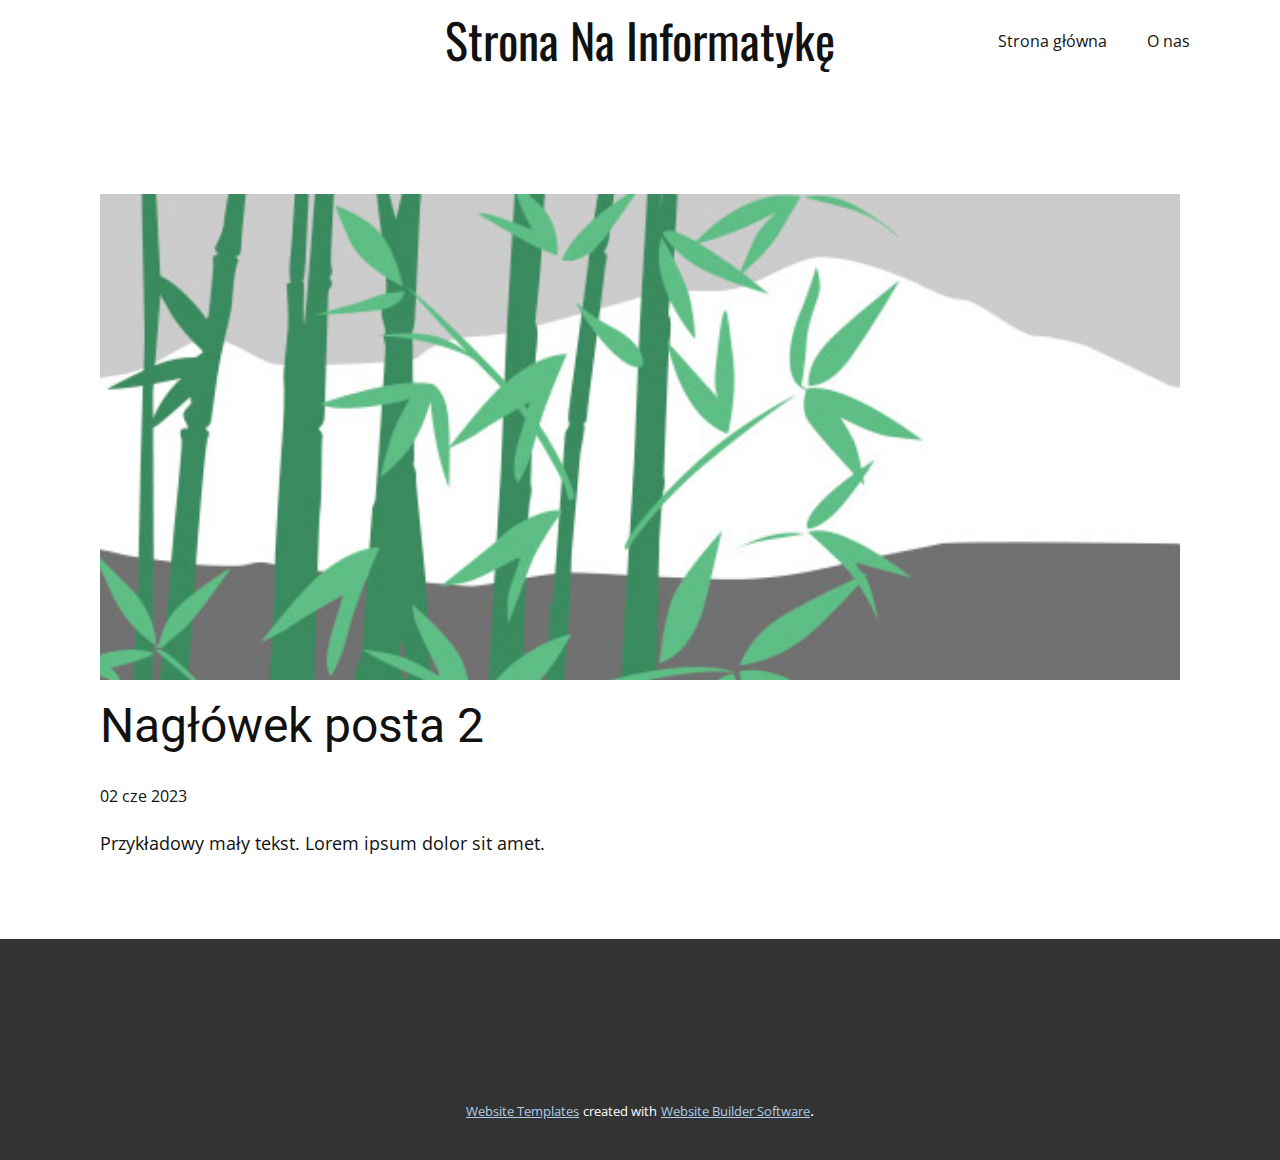
<file: blog/post-1.html>
<!DOCTYPE html>
<html style="font-size: 16px;" lang="pl"><head>
    <meta name="viewport" content="width=device-width, initial-scale=1.0">
    <meta charset="utf-8">
    <meta name="keywords" content="Nagłówek posta 1">
    <meta name="description" content="">
    <title>Nagłówek posta 2 </title>
    <link rel="stylesheet" href="../nicepage.css" media="screen">
<link rel="stylesheet" href="../Post-Template.css" media="screen">
    <script class="u-script" type="text/javascript" src="../jquery.js" defer=""></script>
    <script class="u-script" type="text/javascript" src="../nicepage.js" defer=""></script>
    <meta name="generator" content="Nicepage 5.10.10, nicepage.com">
    <link id="u-theme-google-font" rel="stylesheet" href="https://fonts.googleapis.com/css?family=Roboto:100,100i,300,300i,400,400i,500,500i,700,700i,900,900i|Open+Sans:300,300i,400,400i,500,500i,600,600i,700,700i,800,800i">
    <link id="u-page-google-font" rel="stylesheet" href="https://fonts.googleapis.com/css?family=Oswald:200,300,400,500,600,700">
    
    
    <script type="application/ld+json">{
		"@context": "http://schema.org",
		"@type": "Organization",
		"name": ""
}</script>
    <meta name="theme-color" content="#478ac9">
  <meta data-intl-tel-input-cdn-path="intlTelInput/"></head>
  <body class="u-body u-xl-mode" data-lang="pl"><header class="u-clearfix u-header u-header" id="sec-3da7"><div class="u-clearfix u-sheet u-sheet-1">
        <h2 class="u-custom-font u-font-oswald u-text u-text-default u-text-1">Strona Na Informatykę</h2>
        <nav class="u-menu u-menu-one-level u-offcanvas u-menu-1">
          <div class="menu-collapse" style="font-size: 1rem; letter-spacing: 0px;">
            <a class="u-button-style u-custom-left-right-menu-spacing u-custom-padding-bottom u-custom-top-bottom-menu-spacing u-nav-link u-text-active-palette-1-base u-text-hover-palette-2-base" href="#">
              <svg class="u-svg-link" viewBox="0 0 24 24"><use xmlns:xlink="http://www.w3.org/1999/xlink" xlink:href="#menu-hamburger"></use></svg>
              <svg class="u-svg-content" version="1.1" id="menu-hamburger" viewBox="0 0 16 16" x="0px" y="0px" xmlns:xlink="http://www.w3.org/1999/xlink" xmlns="http://www.w3.org/2000/svg"><g><rect y="1" width="16" height="2"></rect><rect y="7" width="16" height="2"></rect><rect y="13" width="16" height="2"></rect>
</g></svg>
            </a>
          </div>
          <div class="u-custom-menu u-nav-container">
            <ul class="u-nav u-unstyled u-nav-1"><li class="u-nav-item"><a class="u-button-style u-nav-link u-text-active-palette-1-base u-text-hover-palette-2-base" href="../Strona-główna.html" style="padding: 10px 20px;">Strona główna</a>
</li><li class="u-nav-item"><a class="u-button-style u-nav-link u-text-active-palette-1-base u-text-hover-palette-2-base" href="../O-nas.html" style="padding: 10px 20px;">O nas</a>
</li></ul>
          </div>
          <div class="u-custom-menu u-nav-container-collapse">
            <div class="u-black u-container-style u-inner-container-layout u-opacity u-opacity-95 u-sidenav">
              <div class="u-inner-container-layout u-sidenav-overflow">
                <div class="u-menu-close"></div>
                <ul class="u-align-center u-nav u-popupmenu-items u-unstyled u-nav-2"><li class="u-nav-item"><a class="u-button-style u-nav-link" href="../Strona-główna.html">Strona główna</a>
</li><li class="u-nav-item"><a class="u-button-style u-nav-link" href="../O-nas.html">O nas</a>
</li></ul>
              </div>
            </div>
            <div class="u-black u-menu-overlay u-opacity u-opacity-70"></div>
          </div>
        </nav>
      </div></header>
    <section class="u-align-center u-clearfix u-section-1" id="sec-25f0">
      <div class="u-clearfix u-sheet u-valign-middle-md u-valign-middle-sm u-valign-middle-xs u-sheet-1"><!--post_details--><!--post_details_options_json--><!--{"source":""}--><!--/post_details_options_json--><!--blog_post-->
        <div class="u-container-style u-expanded-width u-post-details u-post-details-1">
          <div class="u-container-layout u-valign-middle u-container-layout-1"><!--blog_post_image-->
            <img alt="" class="u-blog-control u-expanded-width u-image u-image-default u-image-1" src="../images/68f64b9d.jpeg"><!--/blog_post_image--><!--blog_post_header-->
            <h2 class="u-blog-control u-text u-text-1">Nagłówek posta 2 </h2><!--/blog_post_header--><!--blog_post_metadata-->
            <div class="u-blog-control u-metadata u-metadata-1"><!--blog_post_metadata_date-->
              <span class="u-meta-date u-meta-icon">02 cze 2023</span><!--/blog_post_metadata_date--><!--blog_post_metadata_category-->
              <!--/blog_post_metadata_category--><!--blog_post_metadata_comments-->
              <!--/blog_post_metadata_comments-->
            </div><!--/blog_post_metadata--><!--blog_post_content-->
            <div class="u-align-justify u-blog-control u-post-content u-text u-text-2 fr-view">
  Przykładowy mały tekst. Lorem ipsum dolor sit amet.
  </div><!--/blog_post_content-->
          </div>
        </div><!--/blog_post--><!--/post_details-->
      </div>
    </section>
    
    
    <footer class="u-align-center u-clearfix u-footer u-grey-80 u-footer" id="sec-7925"><div class="u-clearfix u-sheet u-sheet-1"></div></footer>
    <section class="u-backlink u-clearfix u-grey-80">
      <a class="u-link" href="https://nicepage.com/website-templates" target="_blank">
        <span>Website Templates</span>
      </a>
      <p class="u-text">
        <span>created with</span>
      </p>
      <a class="u-link" href="" target="_blank">
        <span>Website Builder Software</span>
      </a>. 
    </section>
  
</body></html>
</file>
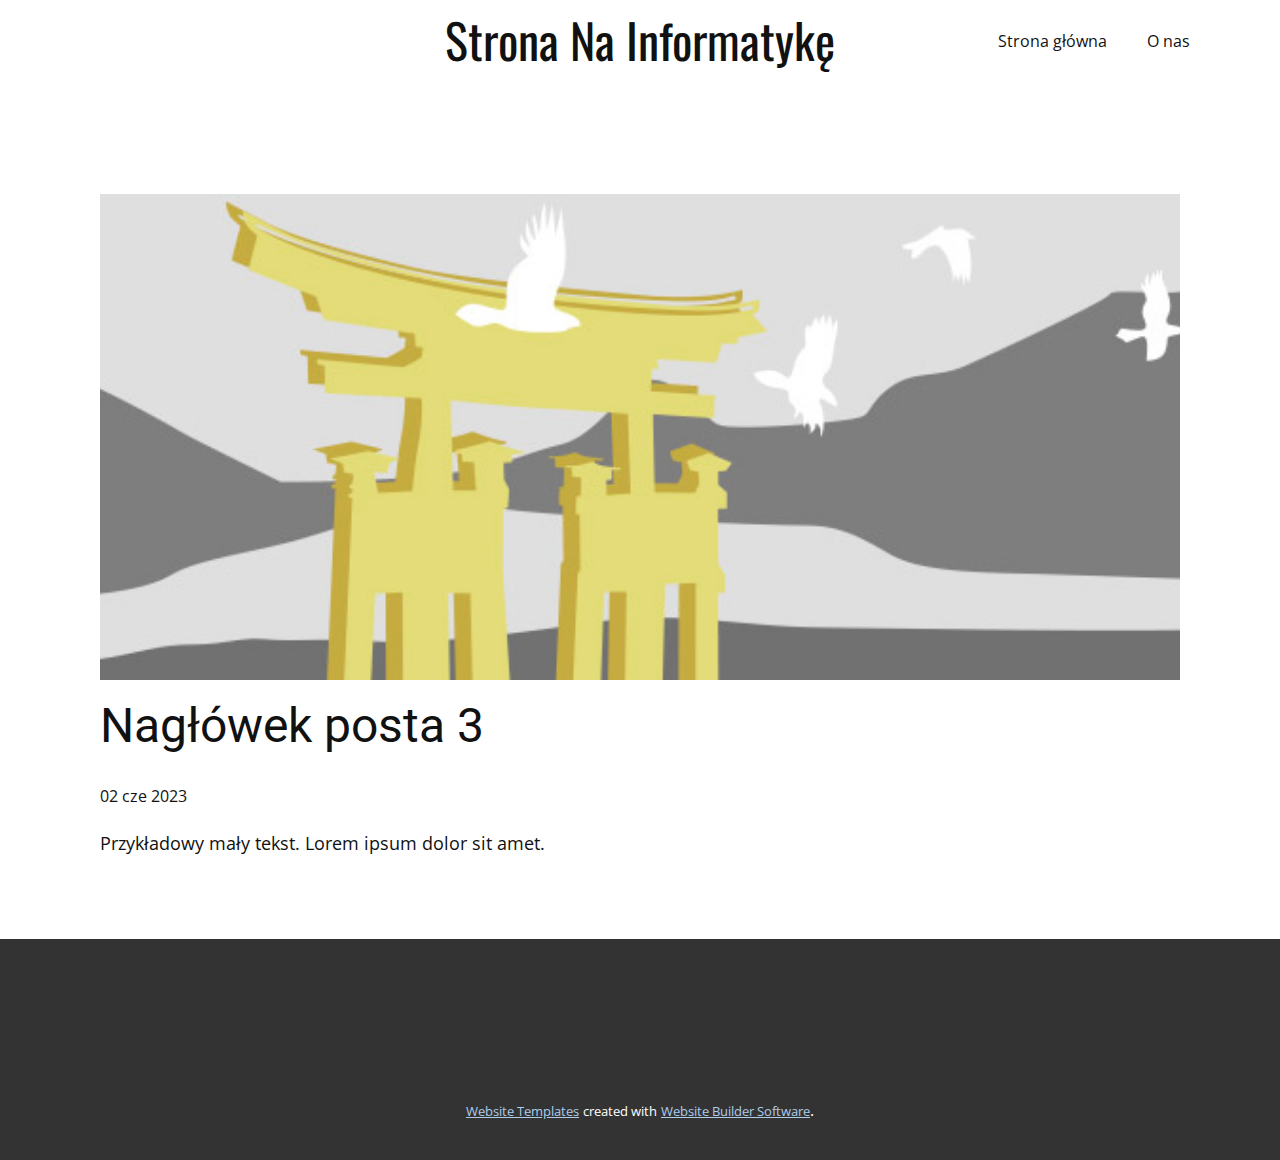
<file: blog/post-2.html>
<!DOCTYPE html>
<html style="font-size: 16px;" lang="pl"><head>
    <meta name="viewport" content="width=device-width, initial-scale=1.0">
    <meta charset="utf-8">
    <meta name="keywords" content="Nagłówek posta 1">
    <meta name="description" content="">
    <title>Nagłówek posta 3 </title>
    <link rel="stylesheet" href="../nicepage.css" media="screen">
<link rel="stylesheet" href="../Post-Template.css" media="screen">
    <script class="u-script" type="text/javascript" src="../jquery.js" defer=""></script>
    <script class="u-script" type="text/javascript" src="../nicepage.js" defer=""></script>
    <meta name="generator" content="Nicepage 5.10.10, nicepage.com">
    <link id="u-theme-google-font" rel="stylesheet" href="https://fonts.googleapis.com/css?family=Roboto:100,100i,300,300i,400,400i,500,500i,700,700i,900,900i|Open+Sans:300,300i,400,400i,500,500i,600,600i,700,700i,800,800i">
    <link id="u-page-google-font" rel="stylesheet" href="https://fonts.googleapis.com/css?family=Oswald:200,300,400,500,600,700">
    
    
    <script type="application/ld+json">{
		"@context": "http://schema.org",
		"@type": "Organization",
		"name": ""
}</script>
    <meta name="theme-color" content="#478ac9">
  <meta data-intl-tel-input-cdn-path="intlTelInput/"></head>
  <body class="u-body u-xl-mode" data-lang="pl"><header class="u-clearfix u-header u-header" id="sec-3da7"><div class="u-clearfix u-sheet u-sheet-1">
        <h2 class="u-custom-font u-font-oswald u-text u-text-default u-text-1">Strona Na Informatykę</h2>
        <nav class="u-menu u-menu-one-level u-offcanvas u-menu-1">
          <div class="menu-collapse" style="font-size: 1rem; letter-spacing: 0px;">
            <a class="u-button-style u-custom-left-right-menu-spacing u-custom-padding-bottom u-custom-top-bottom-menu-spacing u-nav-link u-text-active-palette-1-base u-text-hover-palette-2-base" href="#">
              <svg class="u-svg-link" viewBox="0 0 24 24"><use xmlns:xlink="http://www.w3.org/1999/xlink" xlink:href="#menu-hamburger"></use></svg>
              <svg class="u-svg-content" version="1.1" id="menu-hamburger" viewBox="0 0 16 16" x="0px" y="0px" xmlns:xlink="http://www.w3.org/1999/xlink" xmlns="http://www.w3.org/2000/svg"><g><rect y="1" width="16" height="2"></rect><rect y="7" width="16" height="2"></rect><rect y="13" width="16" height="2"></rect>
</g></svg>
            </a>
          </div>
          <div class="u-custom-menu u-nav-container">
            <ul class="u-nav u-unstyled u-nav-1"><li class="u-nav-item"><a class="u-button-style u-nav-link u-text-active-palette-1-base u-text-hover-palette-2-base" href="../Strona-główna.html" style="padding: 10px 20px;">Strona główna</a>
</li><li class="u-nav-item"><a class="u-button-style u-nav-link u-text-active-palette-1-base u-text-hover-palette-2-base" href="../O-nas.html" style="padding: 10px 20px;">O nas</a>
</li></ul>
          </div>
          <div class="u-custom-menu u-nav-container-collapse">
            <div class="u-black u-container-style u-inner-container-layout u-opacity u-opacity-95 u-sidenav">
              <div class="u-inner-container-layout u-sidenav-overflow">
                <div class="u-menu-close"></div>
                <ul class="u-align-center u-nav u-popupmenu-items u-unstyled u-nav-2"><li class="u-nav-item"><a class="u-button-style u-nav-link" href="../Strona-główna.html">Strona główna</a>
</li><li class="u-nav-item"><a class="u-button-style u-nav-link" href="../O-nas.html">O nas</a>
</li></ul>
              </div>
            </div>
            <div class="u-black u-menu-overlay u-opacity u-opacity-70"></div>
          </div>
        </nav>
      </div></header>
    <section class="u-align-center u-clearfix u-section-1" id="sec-25f0">
      <div class="u-clearfix u-sheet u-valign-middle-md u-valign-middle-sm u-valign-middle-xs u-sheet-1"><!--post_details--><!--post_details_options_json--><!--{"source":""}--><!--/post_details_options_json--><!--blog_post-->
        <div class="u-container-style u-expanded-width u-post-details u-post-details-1">
          <div class="u-container-layout u-valign-middle u-container-layout-1"><!--blog_post_image-->
            <img alt="" class="u-blog-control u-expanded-width u-image u-image-default u-image-1" src="../images/8ad73f3c.jpeg"><!--/blog_post_image--><!--blog_post_header-->
            <h2 class="u-blog-control u-text u-text-1">Nagłówek posta 3 </h2><!--/blog_post_header--><!--blog_post_metadata-->
            <div class="u-blog-control u-metadata u-metadata-1"><!--blog_post_metadata_date-->
              <span class="u-meta-date u-meta-icon">02 cze 2023</span><!--/blog_post_metadata_date--><!--blog_post_metadata_category-->
              <!--/blog_post_metadata_category--><!--blog_post_metadata_comments-->
              <!--/blog_post_metadata_comments-->
            </div><!--/blog_post_metadata--><!--blog_post_content-->
            <div class="u-align-justify u-blog-control u-post-content u-text u-text-2 fr-view">
  Przykładowy mały tekst. Lorem ipsum dolor sit amet.
  </div><!--/blog_post_content-->
          </div>
        </div><!--/blog_post--><!--/post_details-->
      </div>
    </section>
    
    
    <footer class="u-align-center u-clearfix u-footer u-grey-80 u-footer" id="sec-7925"><div class="u-clearfix u-sheet u-sheet-1"></div></footer>
    <section class="u-backlink u-clearfix u-grey-80">
      <a class="u-link" href="https://nicepage.com/website-templates" target="_blank">
        <span>Website Templates</span>
      </a>
      <p class="u-text">
        <span>created with</span>
      </p>
      <a class="u-link" href="" target="_blank">
        <span>Website Builder Software</span>
      </a>. 
    </section>
  
</body></html>
</file>
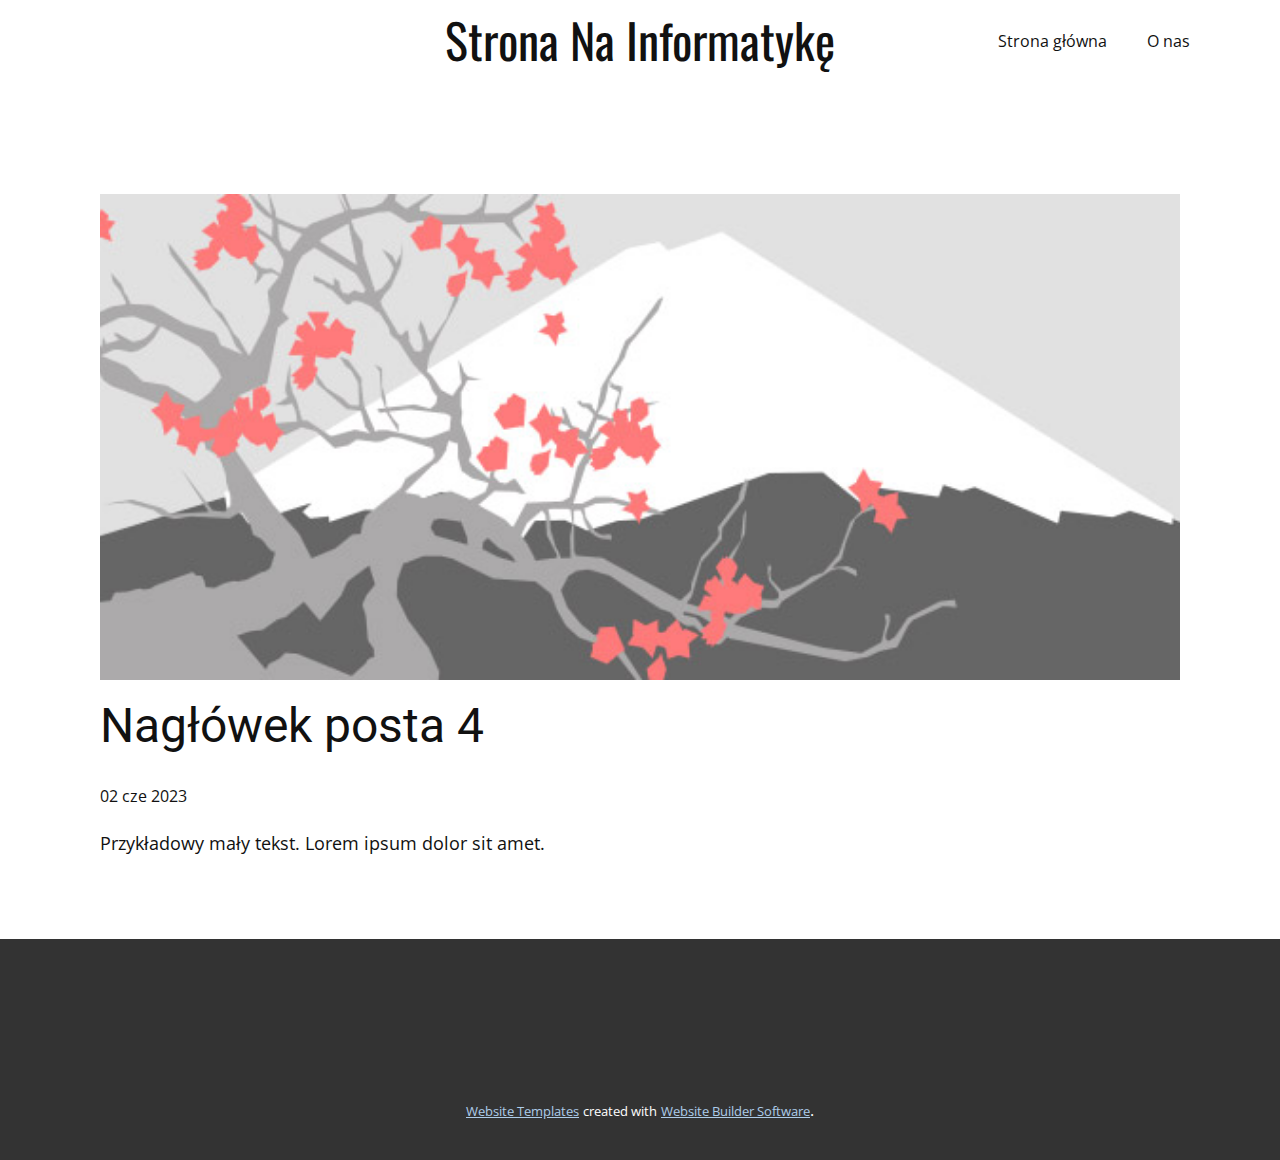
<file: blog/post-3.html>
<!DOCTYPE html>
<html style="font-size: 16px;" lang="pl"><head>
    <meta name="viewport" content="width=device-width, initial-scale=1.0">
    <meta charset="utf-8">
    <meta name="keywords" content="Nagłówek posta 1">
    <meta name="description" content="">
    <title>Nagłówek posta 4 </title>
    <link rel="stylesheet" href="../nicepage.css" media="screen">
<link rel="stylesheet" href="../Post-Template.css" media="screen">
    <script class="u-script" type="text/javascript" src="../jquery.js" defer=""></script>
    <script class="u-script" type="text/javascript" src="../nicepage.js" defer=""></script>
    <meta name="generator" content="Nicepage 5.10.10, nicepage.com">
    <link id="u-theme-google-font" rel="stylesheet" href="https://fonts.googleapis.com/css?family=Roboto:100,100i,300,300i,400,400i,500,500i,700,700i,900,900i|Open+Sans:300,300i,400,400i,500,500i,600,600i,700,700i,800,800i">
    <link id="u-page-google-font" rel="stylesheet" href="https://fonts.googleapis.com/css?family=Oswald:200,300,400,500,600,700">
    
    
    <script type="application/ld+json">{
		"@context": "http://schema.org",
		"@type": "Organization",
		"name": ""
}</script>
    <meta name="theme-color" content="#478ac9">
  <meta data-intl-tel-input-cdn-path="intlTelInput/"></head>
  <body class="u-body u-xl-mode" data-lang="pl"><header class="u-clearfix u-header u-header" id="sec-3da7"><div class="u-clearfix u-sheet u-sheet-1">
        <h2 class="u-custom-font u-font-oswald u-text u-text-default u-text-1">Strona Na Informatykę</h2>
        <nav class="u-menu u-menu-one-level u-offcanvas u-menu-1">
          <div class="menu-collapse" style="font-size: 1rem; letter-spacing: 0px;">
            <a class="u-button-style u-custom-left-right-menu-spacing u-custom-padding-bottom u-custom-top-bottom-menu-spacing u-nav-link u-text-active-palette-1-base u-text-hover-palette-2-base" href="#">
              <svg class="u-svg-link" viewBox="0 0 24 24"><use xmlns:xlink="http://www.w3.org/1999/xlink" xlink:href="#menu-hamburger"></use></svg>
              <svg class="u-svg-content" version="1.1" id="menu-hamburger" viewBox="0 0 16 16" x="0px" y="0px" xmlns:xlink="http://www.w3.org/1999/xlink" xmlns="http://www.w3.org/2000/svg"><g><rect y="1" width="16" height="2"></rect><rect y="7" width="16" height="2"></rect><rect y="13" width="16" height="2"></rect>
</g></svg>
            </a>
          </div>
          <div class="u-custom-menu u-nav-container">
            <ul class="u-nav u-unstyled u-nav-1"><li class="u-nav-item"><a class="u-button-style u-nav-link u-text-active-palette-1-base u-text-hover-palette-2-base" href="../Strona-główna.html" style="padding: 10px 20px;">Strona główna</a>
</li><li class="u-nav-item"><a class="u-button-style u-nav-link u-text-active-palette-1-base u-text-hover-palette-2-base" href="../O-nas.html" style="padding: 10px 20px;">O nas</a>
</li></ul>
          </div>
          <div class="u-custom-menu u-nav-container-collapse">
            <div class="u-black u-container-style u-inner-container-layout u-opacity u-opacity-95 u-sidenav">
              <div class="u-inner-container-layout u-sidenav-overflow">
                <div class="u-menu-close"></div>
                <ul class="u-align-center u-nav u-popupmenu-items u-unstyled u-nav-2"><li class="u-nav-item"><a class="u-button-style u-nav-link" href="../Strona-główna.html">Strona główna</a>
</li><li class="u-nav-item"><a class="u-button-style u-nav-link" href="../O-nas.html">O nas</a>
</li></ul>
              </div>
            </div>
            <div class="u-black u-menu-overlay u-opacity u-opacity-70"></div>
          </div>
        </nav>
      </div></header>
    <section class="u-align-center u-clearfix u-section-1" id="sec-25f0">
      <div class="u-clearfix u-sheet u-valign-middle-md u-valign-middle-sm u-valign-middle-xs u-sheet-1"><!--post_details--><!--post_details_options_json--><!--{"source":""}--><!--/post_details_options_json--><!--blog_post-->
        <div class="u-container-style u-expanded-width u-post-details u-post-details-1">
          <div class="u-container-layout u-valign-middle u-container-layout-1"><!--blog_post_image-->
            <img alt="" class="u-blog-control u-expanded-width u-image u-image-default u-image-1" src="../images/0fd3416c.jpeg"><!--/blog_post_image--><!--blog_post_header-->
            <h2 class="u-blog-control u-text u-text-1">Nagłówek posta 4 </h2><!--/blog_post_header--><!--blog_post_metadata-->
            <div class="u-blog-control u-metadata u-metadata-1"><!--blog_post_metadata_date-->
              <span class="u-meta-date u-meta-icon">02 cze 2023</span><!--/blog_post_metadata_date--><!--blog_post_metadata_category-->
              <!--/blog_post_metadata_category--><!--blog_post_metadata_comments-->
              <!--/blog_post_metadata_comments-->
            </div><!--/blog_post_metadata--><!--blog_post_content-->
            <div class="u-align-justify u-blog-control u-post-content u-text u-text-2 fr-view">
  Przykładowy mały tekst. Lorem ipsum dolor sit amet.
  </div><!--/blog_post_content-->
          </div>
        </div><!--/blog_post--><!--/post_details-->
      </div>
    </section>
    
    
    <footer class="u-align-center u-clearfix u-footer u-grey-80 u-footer" id="sec-7925"><div class="u-clearfix u-sheet u-sheet-1"></div></footer>
    <section class="u-backlink u-clearfix u-grey-80">
      <a class="u-link" href="https://nicepage.com/website-templates" target="_blank">
        <span>Website Templates</span>
      </a>
      <p class="u-text">
        <span>created with</span>
      </p>
      <a class="u-link" href="" target="_blank">
        <span>Website Builder Software</span>
      </a>. 
    </section>
  
</body></html>
</file>
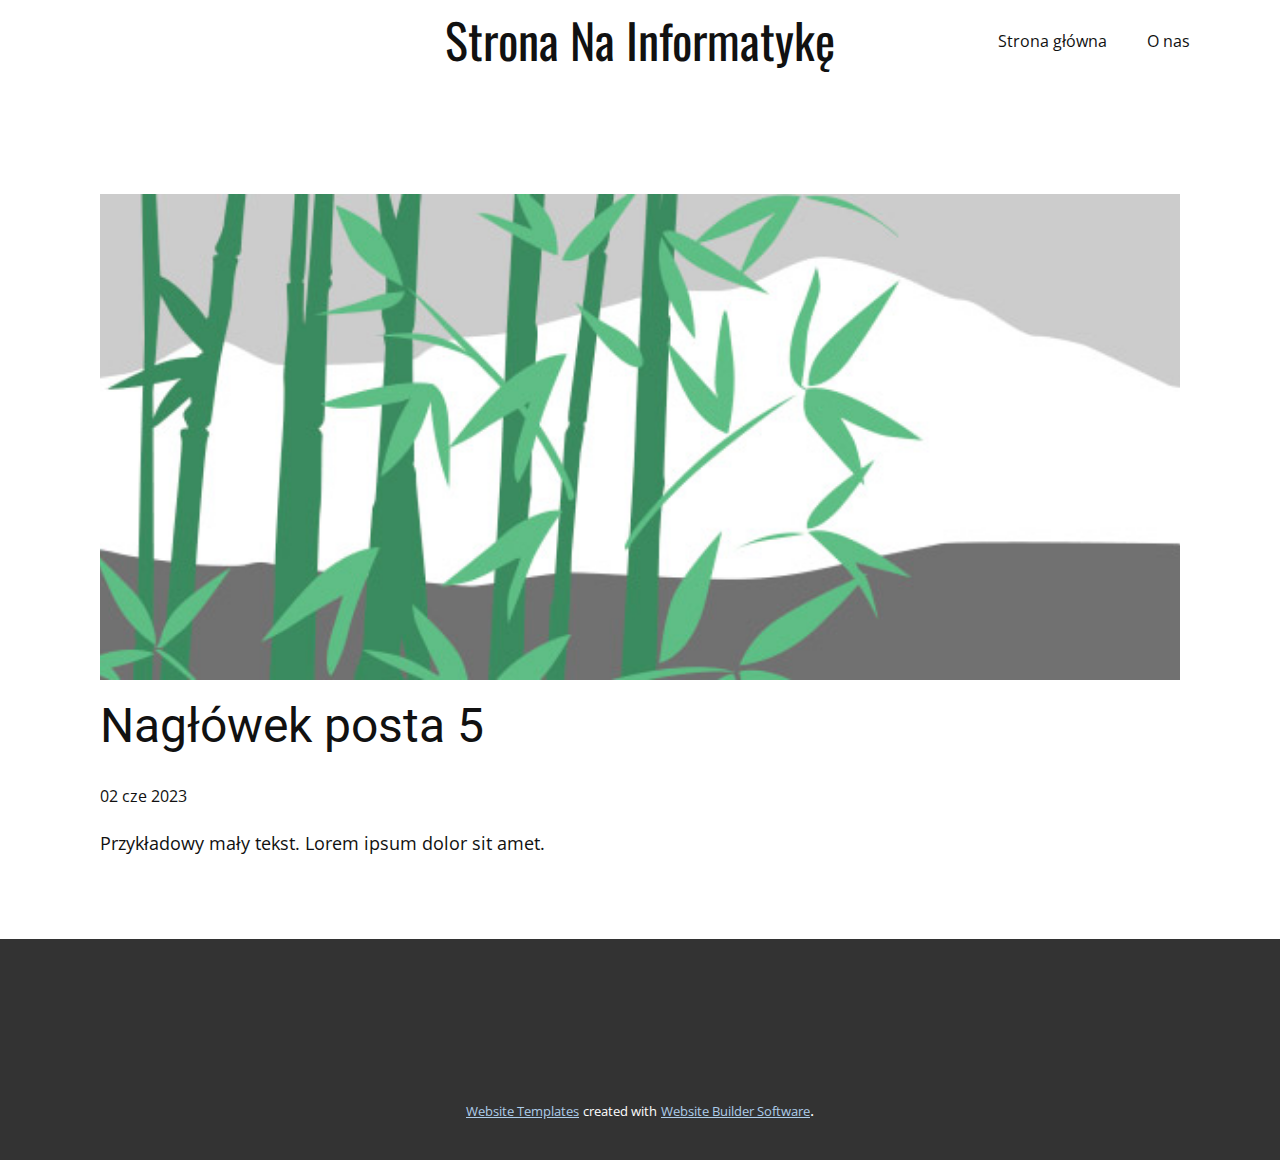
<file: blog/post-4.html>
<!DOCTYPE html>
<html style="font-size: 16px;" lang="pl"><head>
    <meta name="viewport" content="width=device-width, initial-scale=1.0">
    <meta charset="utf-8">
    <meta name="keywords" content="Nagłówek posta 1">
    <meta name="description" content="">
    <title>Nagłówek posta 5 </title>
    <link rel="stylesheet" href="../nicepage.css" media="screen">
<link rel="stylesheet" href="../Post-Template.css" media="screen">
    <script class="u-script" type="text/javascript" src="../jquery.js" defer=""></script>
    <script class="u-script" type="text/javascript" src="../nicepage.js" defer=""></script>
    <meta name="generator" content="Nicepage 5.10.10, nicepage.com">
    <link id="u-theme-google-font" rel="stylesheet" href="https://fonts.googleapis.com/css?family=Roboto:100,100i,300,300i,400,400i,500,500i,700,700i,900,900i|Open+Sans:300,300i,400,400i,500,500i,600,600i,700,700i,800,800i">
    <link id="u-page-google-font" rel="stylesheet" href="https://fonts.googleapis.com/css?family=Oswald:200,300,400,500,600,700">
    
    
    <script type="application/ld+json">{
		"@context": "http://schema.org",
		"@type": "Organization",
		"name": ""
}</script>
    <meta name="theme-color" content="#478ac9">
  <meta data-intl-tel-input-cdn-path="intlTelInput/"></head>
  <body class="u-body u-xl-mode" data-lang="pl"><header class="u-clearfix u-header u-header" id="sec-3da7"><div class="u-clearfix u-sheet u-sheet-1">
        <h2 class="u-custom-font u-font-oswald u-text u-text-default u-text-1">Strona Na Informatykę</h2>
        <nav class="u-menu u-menu-one-level u-offcanvas u-menu-1">
          <div class="menu-collapse" style="font-size: 1rem; letter-spacing: 0px;">
            <a class="u-button-style u-custom-left-right-menu-spacing u-custom-padding-bottom u-custom-top-bottom-menu-spacing u-nav-link u-text-active-palette-1-base u-text-hover-palette-2-base" href="#">
              <svg class="u-svg-link" viewBox="0 0 24 24"><use xmlns:xlink="http://www.w3.org/1999/xlink" xlink:href="#menu-hamburger"></use></svg>
              <svg class="u-svg-content" version="1.1" id="menu-hamburger" viewBox="0 0 16 16" x="0px" y="0px" xmlns:xlink="http://www.w3.org/1999/xlink" xmlns="http://www.w3.org/2000/svg"><g><rect y="1" width="16" height="2"></rect><rect y="7" width="16" height="2"></rect><rect y="13" width="16" height="2"></rect>
</g></svg>
            </a>
          </div>
          <div class="u-custom-menu u-nav-container">
            <ul class="u-nav u-unstyled u-nav-1"><li class="u-nav-item"><a class="u-button-style u-nav-link u-text-active-palette-1-base u-text-hover-palette-2-base" href="../Strona-główna.html" style="padding: 10px 20px;">Strona główna</a>
</li><li class="u-nav-item"><a class="u-button-style u-nav-link u-text-active-palette-1-base u-text-hover-palette-2-base" href="../O-nas.html" style="padding: 10px 20px;">O nas</a>
</li></ul>
          </div>
          <div class="u-custom-menu u-nav-container-collapse">
            <div class="u-black u-container-style u-inner-container-layout u-opacity u-opacity-95 u-sidenav">
              <div class="u-inner-container-layout u-sidenav-overflow">
                <div class="u-menu-close"></div>
                <ul class="u-align-center u-nav u-popupmenu-items u-unstyled u-nav-2"><li class="u-nav-item"><a class="u-button-style u-nav-link" href="../Strona-główna.html">Strona główna</a>
</li><li class="u-nav-item"><a class="u-button-style u-nav-link" href="../O-nas.html">O nas</a>
</li></ul>
              </div>
            </div>
            <div class="u-black u-menu-overlay u-opacity u-opacity-70"></div>
          </div>
        </nav>
      </div></header>
    <section class="u-align-center u-clearfix u-section-1" id="sec-25f0">
      <div class="u-clearfix u-sheet u-valign-middle-md u-valign-middle-sm u-valign-middle-xs u-sheet-1"><!--post_details--><!--post_details_options_json--><!--{"source":""}--><!--/post_details_options_json--><!--blog_post-->
        <div class="u-container-style u-expanded-width u-post-details u-post-details-1">
          <div class="u-container-layout u-valign-middle u-container-layout-1"><!--blog_post_image-->
            <img alt="" class="u-blog-control u-expanded-width u-image u-image-default u-image-1" src="../images/68f64b9d.jpeg"><!--/blog_post_image--><!--blog_post_header-->
            <h2 class="u-blog-control u-text u-text-1">Nagłówek posta 5 </h2><!--/blog_post_header--><!--blog_post_metadata-->
            <div class="u-blog-control u-metadata u-metadata-1"><!--blog_post_metadata_date-->
              <span class="u-meta-date u-meta-icon">02 cze 2023</span><!--/blog_post_metadata_date--><!--blog_post_metadata_category-->
              <!--/blog_post_metadata_category--><!--blog_post_metadata_comments-->
              <!--/blog_post_metadata_comments-->
            </div><!--/blog_post_metadata--><!--blog_post_content-->
            <div class="u-align-justify u-blog-control u-post-content u-text u-text-2 fr-view">
  Przykładowy mały tekst. Lorem ipsum dolor sit amet.
  </div><!--/blog_post_content-->
          </div>
        </div><!--/blog_post--><!--/post_details-->
      </div>
    </section>
    
    
    <footer class="u-align-center u-clearfix u-footer u-grey-80 u-footer" id="sec-7925"><div class="u-clearfix u-sheet u-sheet-1"></div></footer>
    <section class="u-backlink u-clearfix u-grey-80">
      <a class="u-link" href="https://nicepage.com/website-templates" target="_blank">
        <span>Website Templates</span>
      </a>
      <p class="u-text">
        <span>created with</span>
      </p>
      <a class="u-link" href="" target="_blank">
        <span>Website Builder Software</span>
      </a>. 
    </section>
  
</body></html>
</file>
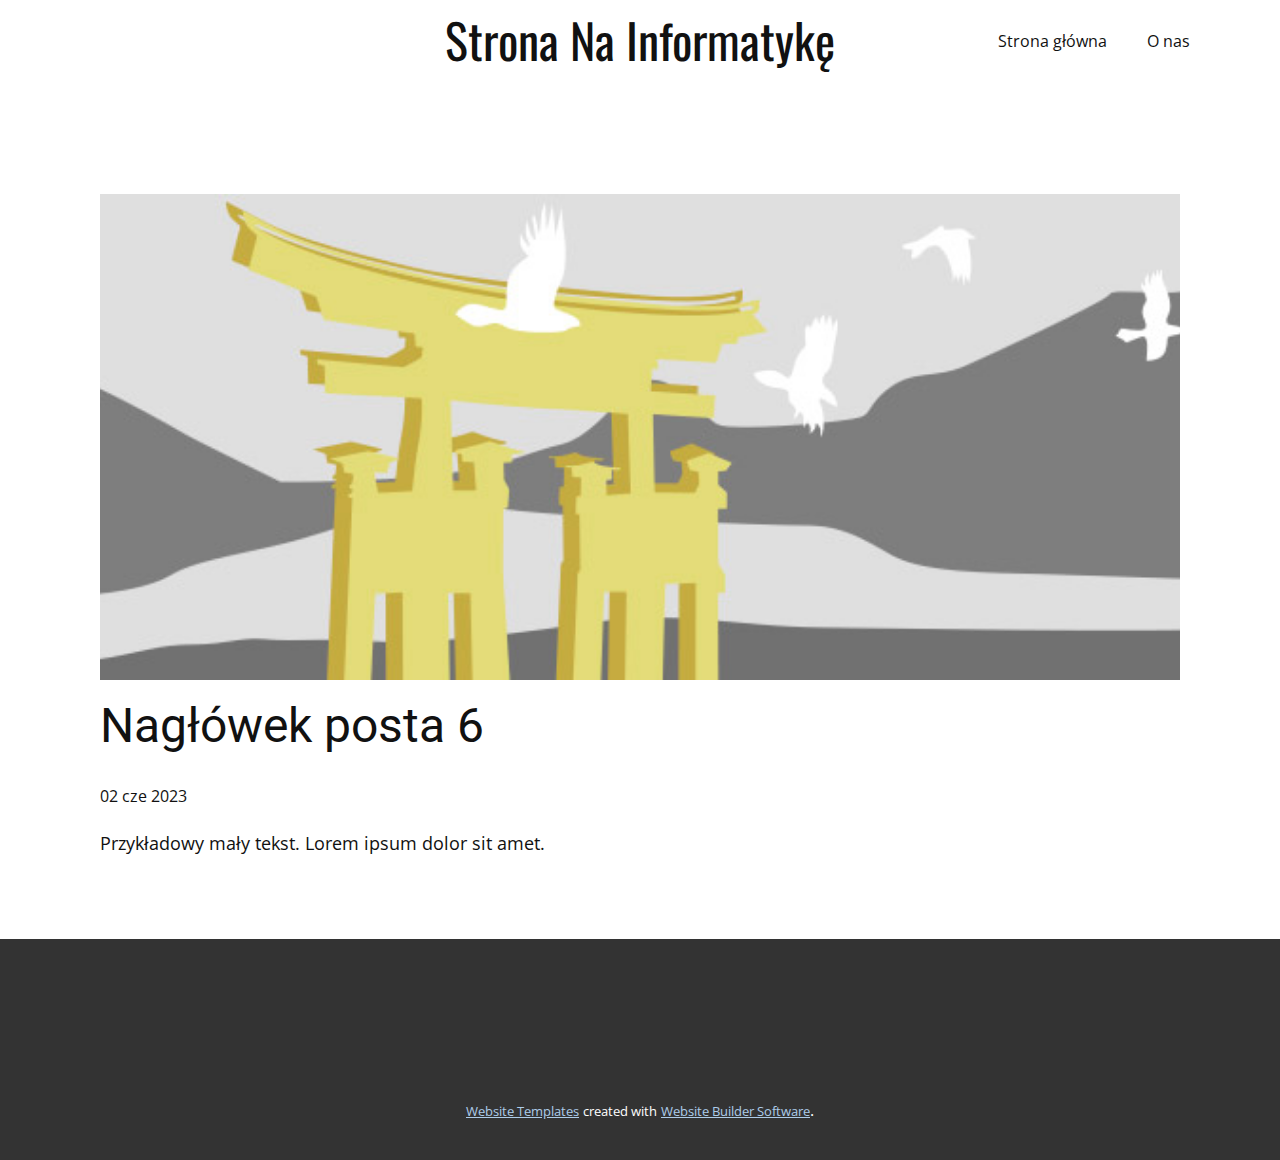
<file: blog/post-5.html>
<!DOCTYPE html>
<html style="font-size: 16px;" lang="pl"><head>
    <meta name="viewport" content="width=device-width, initial-scale=1.0">
    <meta charset="utf-8">
    <meta name="keywords" content="Nagłówek posta 1">
    <meta name="description" content="">
    <title>Nagłówek posta 6 </title>
    <link rel="stylesheet" href="../nicepage.css" media="screen">
<link rel="stylesheet" href="../Post-Template.css" media="screen">
    <script class="u-script" type="text/javascript" src="../jquery.js" defer=""></script>
    <script class="u-script" type="text/javascript" src="../nicepage.js" defer=""></script>
    <meta name="generator" content="Nicepage 5.10.10, nicepage.com">
    <link id="u-theme-google-font" rel="stylesheet" href="https://fonts.googleapis.com/css?family=Roboto:100,100i,300,300i,400,400i,500,500i,700,700i,900,900i|Open+Sans:300,300i,400,400i,500,500i,600,600i,700,700i,800,800i">
    <link id="u-page-google-font" rel="stylesheet" href="https://fonts.googleapis.com/css?family=Oswald:200,300,400,500,600,700">
    
    
    <script type="application/ld+json">{
		"@context": "http://schema.org",
		"@type": "Organization",
		"name": ""
}</script>
    <meta name="theme-color" content="#478ac9">
  <meta data-intl-tel-input-cdn-path="intlTelInput/"></head>
  <body class="u-body u-xl-mode" data-lang="pl"><header class="u-clearfix u-header u-header" id="sec-3da7"><div class="u-clearfix u-sheet u-sheet-1">
        <h2 class="u-custom-font u-font-oswald u-text u-text-default u-text-1">Strona Na Informatykę</h2>
        <nav class="u-menu u-menu-one-level u-offcanvas u-menu-1">
          <div class="menu-collapse" style="font-size: 1rem; letter-spacing: 0px;">
            <a class="u-button-style u-custom-left-right-menu-spacing u-custom-padding-bottom u-custom-top-bottom-menu-spacing u-nav-link u-text-active-palette-1-base u-text-hover-palette-2-base" href="#">
              <svg class="u-svg-link" viewBox="0 0 24 24"><use xmlns:xlink="http://www.w3.org/1999/xlink" xlink:href="#menu-hamburger"></use></svg>
              <svg class="u-svg-content" version="1.1" id="menu-hamburger" viewBox="0 0 16 16" x="0px" y="0px" xmlns:xlink="http://www.w3.org/1999/xlink" xmlns="http://www.w3.org/2000/svg"><g><rect y="1" width="16" height="2"></rect><rect y="7" width="16" height="2"></rect><rect y="13" width="16" height="2"></rect>
</g></svg>
            </a>
          </div>
          <div class="u-custom-menu u-nav-container">
            <ul class="u-nav u-unstyled u-nav-1"><li class="u-nav-item"><a class="u-button-style u-nav-link u-text-active-palette-1-base u-text-hover-palette-2-base" href="../Strona-główna.html" style="padding: 10px 20px;">Strona główna</a>
</li><li class="u-nav-item"><a class="u-button-style u-nav-link u-text-active-palette-1-base u-text-hover-palette-2-base" href="../O-nas.html" style="padding: 10px 20px;">O nas</a>
</li></ul>
          </div>
          <div class="u-custom-menu u-nav-container-collapse">
            <div class="u-black u-container-style u-inner-container-layout u-opacity u-opacity-95 u-sidenav">
              <div class="u-inner-container-layout u-sidenav-overflow">
                <div class="u-menu-close"></div>
                <ul class="u-align-center u-nav u-popupmenu-items u-unstyled u-nav-2"><li class="u-nav-item"><a class="u-button-style u-nav-link" href="../Strona-główna.html">Strona główna</a>
</li><li class="u-nav-item"><a class="u-button-style u-nav-link" href="../O-nas.html">O nas</a>
</li></ul>
              </div>
            </div>
            <div class="u-black u-menu-overlay u-opacity u-opacity-70"></div>
          </div>
        </nav>
      </div></header>
    <section class="u-align-center u-clearfix u-section-1" id="sec-25f0">
      <div class="u-clearfix u-sheet u-valign-middle-md u-valign-middle-sm u-valign-middle-xs u-sheet-1"><!--post_details--><!--post_details_options_json--><!--{"source":""}--><!--/post_details_options_json--><!--blog_post-->
        <div class="u-container-style u-expanded-width u-post-details u-post-details-1">
          <div class="u-container-layout u-valign-middle u-container-layout-1"><!--blog_post_image-->
            <img alt="" class="u-blog-control u-expanded-width u-image u-image-default u-image-1" src="../images/8ad73f3c.jpeg"><!--/blog_post_image--><!--blog_post_header-->
            <h2 class="u-blog-control u-text u-text-1">Nagłówek posta 6 </h2><!--/blog_post_header--><!--blog_post_metadata-->
            <div class="u-blog-control u-metadata u-metadata-1"><!--blog_post_metadata_date-->
              <span class="u-meta-date u-meta-icon">02 cze 2023</span><!--/blog_post_metadata_date--><!--blog_post_metadata_category-->
              <!--/blog_post_metadata_category--><!--blog_post_metadata_comments-->
              <!--/blog_post_metadata_comments-->
            </div><!--/blog_post_metadata--><!--blog_post_content-->
            <div class="u-align-justify u-blog-control u-post-content u-text u-text-2 fr-view">
  Przykładowy mały tekst. Lorem ipsum dolor sit amet.
  </div><!--/blog_post_content-->
          </div>
        </div><!--/blog_post--><!--/post_details-->
      </div>
    </section>
    
    
    <footer class="u-align-center u-clearfix u-footer u-grey-80 u-footer" id="sec-7925"><div class="u-clearfix u-sheet u-sheet-1"></div></footer>
    <section class="u-backlink u-clearfix u-grey-80">
      <a class="u-link" href="https://nicepage.com/website-templates" target="_blank">
        <span>Website Templates</span>
      </a>
      <p class="u-text">
        <span>created with</span>
      </p>
      <a class="u-link" href="" target="_blank">
        <span>Website Builder Software</span>
      </a>. 
    </section>
  
</body></html>
</file>
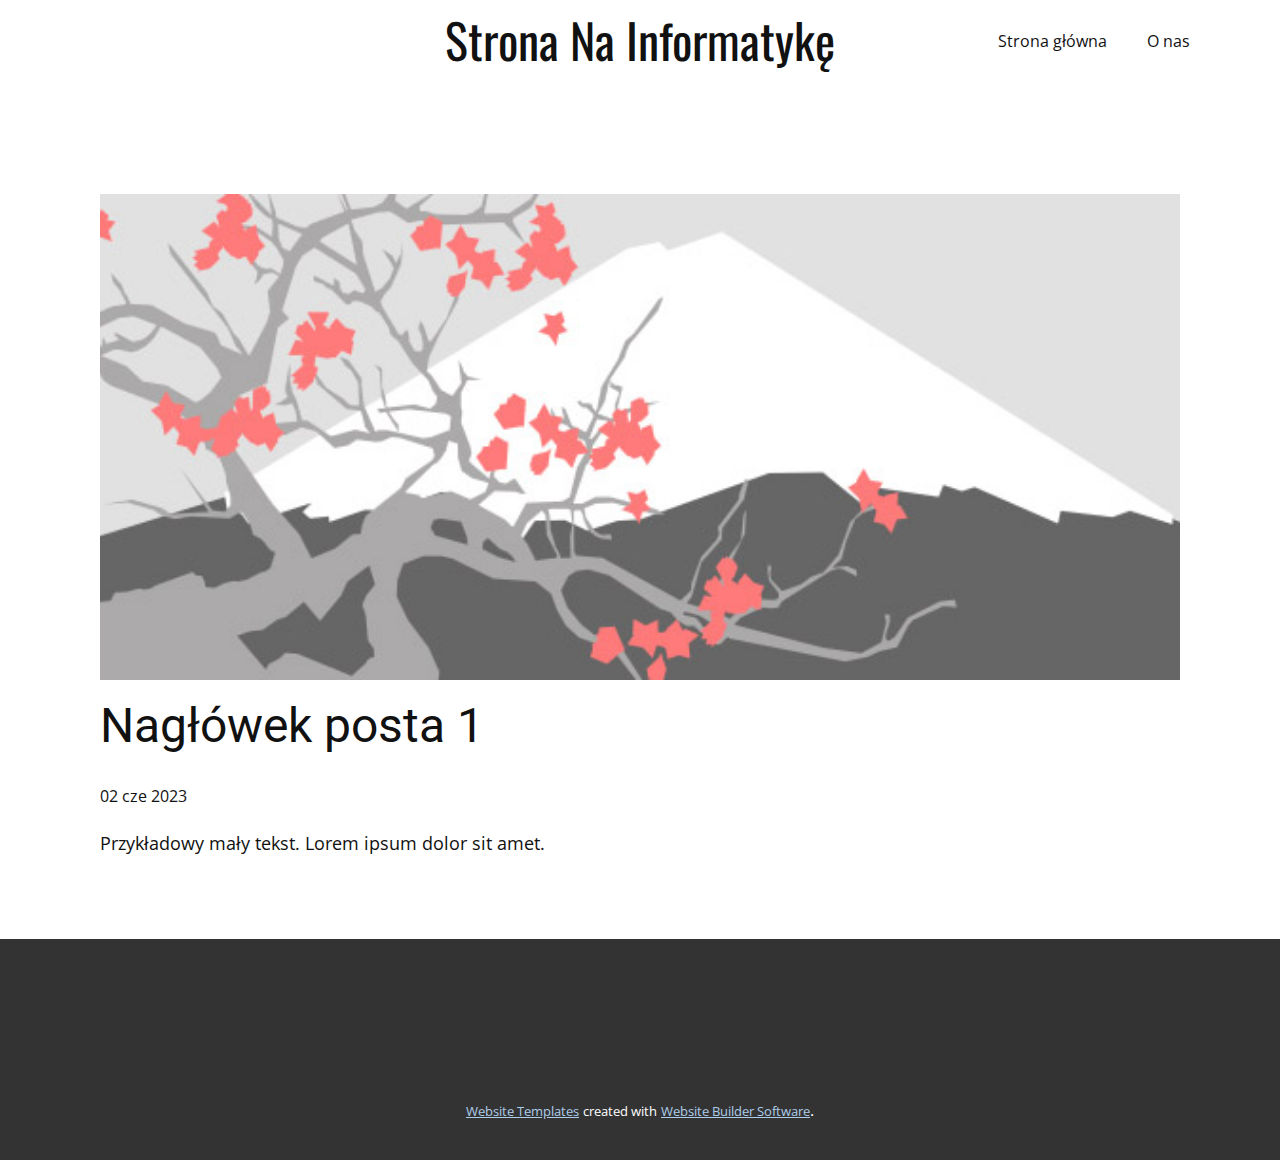
<file: blog/post.html>
<!DOCTYPE html>
<html style="font-size: 16px;" lang="pl"><head>
    <meta name="viewport" content="width=device-width, initial-scale=1.0">
    <meta charset="utf-8">
    <meta name="keywords" content="Nagłówek posta 1">
    <meta name="description" content="">
    <title>Nagłówek posta 1 </title>
    <link rel="stylesheet" href="../nicepage.css" media="screen">
<link rel="stylesheet" href="../Post-Template.css" media="screen">
    <script class="u-script" type="text/javascript" src="../jquery.js" defer=""></script>
    <script class="u-script" type="text/javascript" src="../nicepage.js" defer=""></script>
    <meta name="generator" content="Nicepage 5.10.10, nicepage.com">
    <link id="u-theme-google-font" rel="stylesheet" href="https://fonts.googleapis.com/css?family=Roboto:100,100i,300,300i,400,400i,500,500i,700,700i,900,900i|Open+Sans:300,300i,400,400i,500,500i,600,600i,700,700i,800,800i">
    <link id="u-page-google-font" rel="stylesheet" href="https://fonts.googleapis.com/css?family=Oswald:200,300,400,500,600,700">
    
    
    <script type="application/ld+json">{
		"@context": "http://schema.org",
		"@type": "Organization",
		"name": ""
}</script>
    <meta name="theme-color" content="#478ac9">
  <meta data-intl-tel-input-cdn-path="intlTelInput/"></head>
  <body class="u-body u-xl-mode" data-lang="pl"><header class="u-clearfix u-header u-header" id="sec-3da7"><div class="u-clearfix u-sheet u-sheet-1">
        <h2 class="u-custom-font u-font-oswald u-text u-text-default u-text-1">Strona Na Informatykę</h2>
        <nav class="u-menu u-menu-one-level u-offcanvas u-menu-1">
          <div class="menu-collapse" style="font-size: 1rem; letter-spacing: 0px;">
            <a class="u-button-style u-custom-left-right-menu-spacing u-custom-padding-bottom u-custom-top-bottom-menu-spacing u-nav-link u-text-active-palette-1-base u-text-hover-palette-2-base" href="#">
              <svg class="u-svg-link" viewBox="0 0 24 24"><use xmlns:xlink="http://www.w3.org/1999/xlink" xlink:href="#menu-hamburger"></use></svg>
              <svg class="u-svg-content" version="1.1" id="menu-hamburger" viewBox="0 0 16 16" x="0px" y="0px" xmlns:xlink="http://www.w3.org/1999/xlink" xmlns="http://www.w3.org/2000/svg"><g><rect y="1" width="16" height="2"></rect><rect y="7" width="16" height="2"></rect><rect y="13" width="16" height="2"></rect>
</g></svg>
            </a>
          </div>
          <div class="u-custom-menu u-nav-container">
            <ul class="u-nav u-unstyled u-nav-1"><li class="u-nav-item"><a class="u-button-style u-nav-link u-text-active-palette-1-base u-text-hover-palette-2-base" href="../Strona-główna.html" style="padding: 10px 20px;">Strona główna</a>
</li><li class="u-nav-item"><a class="u-button-style u-nav-link u-text-active-palette-1-base u-text-hover-palette-2-base" href="../O-nas.html" style="padding: 10px 20px;">O nas</a>
</li></ul>
          </div>
          <div class="u-custom-menu u-nav-container-collapse">
            <div class="u-black u-container-style u-inner-container-layout u-opacity u-opacity-95 u-sidenav">
              <div class="u-inner-container-layout u-sidenav-overflow">
                <div class="u-menu-close"></div>
                <ul class="u-align-center u-nav u-popupmenu-items u-unstyled u-nav-2"><li class="u-nav-item"><a class="u-button-style u-nav-link" href="../Strona-główna.html">Strona główna</a>
</li><li class="u-nav-item"><a class="u-button-style u-nav-link" href="../O-nas.html">O nas</a>
</li></ul>
              </div>
            </div>
            <div class="u-black u-menu-overlay u-opacity u-opacity-70"></div>
          </div>
        </nav>
      </div></header>
    <section class="u-align-center u-clearfix u-section-1" id="sec-25f0">
      <div class="u-clearfix u-sheet u-valign-middle-md u-valign-middle-sm u-valign-middle-xs u-sheet-1"><!--post_details--><!--post_details_options_json--><!--{"source":""}--><!--/post_details_options_json--><!--blog_post-->
        <div class="u-container-style u-expanded-width u-post-details u-post-details-1">
          <div class="u-container-layout u-valign-middle u-container-layout-1"><!--blog_post_image-->
            <img alt="" class="u-blog-control u-expanded-width u-image u-image-default u-image-1" src="../images/0fd3416c.jpeg"><!--/blog_post_image--><!--blog_post_header-->
            <h2 class="u-blog-control u-text u-text-1">Nagłówek posta 1 </h2><!--/blog_post_header--><!--blog_post_metadata-->
            <div class="u-blog-control u-metadata u-metadata-1"><!--blog_post_metadata_date-->
              <span class="u-meta-date u-meta-icon">02 cze 2023</span><!--/blog_post_metadata_date--><!--blog_post_metadata_category-->
              <!--/blog_post_metadata_category--><!--blog_post_metadata_comments-->
              <!--/blog_post_metadata_comments-->
            </div><!--/blog_post_metadata--><!--blog_post_content-->
            <div class="u-align-justify u-blog-control u-post-content u-text u-text-2 fr-view">
  Przykładowy mały tekst. Lorem ipsum dolor sit amet.
  </div><!--/blog_post_content-->
          </div>
        </div><!--/blog_post--><!--/post_details-->
      </div>
    </section>
    
    
    <footer class="u-align-center u-clearfix u-footer u-grey-80 u-footer" id="sec-7925"><div class="u-clearfix u-sheet u-sheet-1"></div></footer>
    <section class="u-backlink u-clearfix u-grey-80">
      <a class="u-link" href="https://nicepage.com/website-templates" target="_blank">
        <span>Website Templates</span>
      </a>
      <p class="u-text">
        <span>created with</span>
      </p>
      <a class="u-link" href="" target="_blank">
        <span>Website Builder Software</span>
      </a>. 
    </section>
  
</body></html>
</file>
